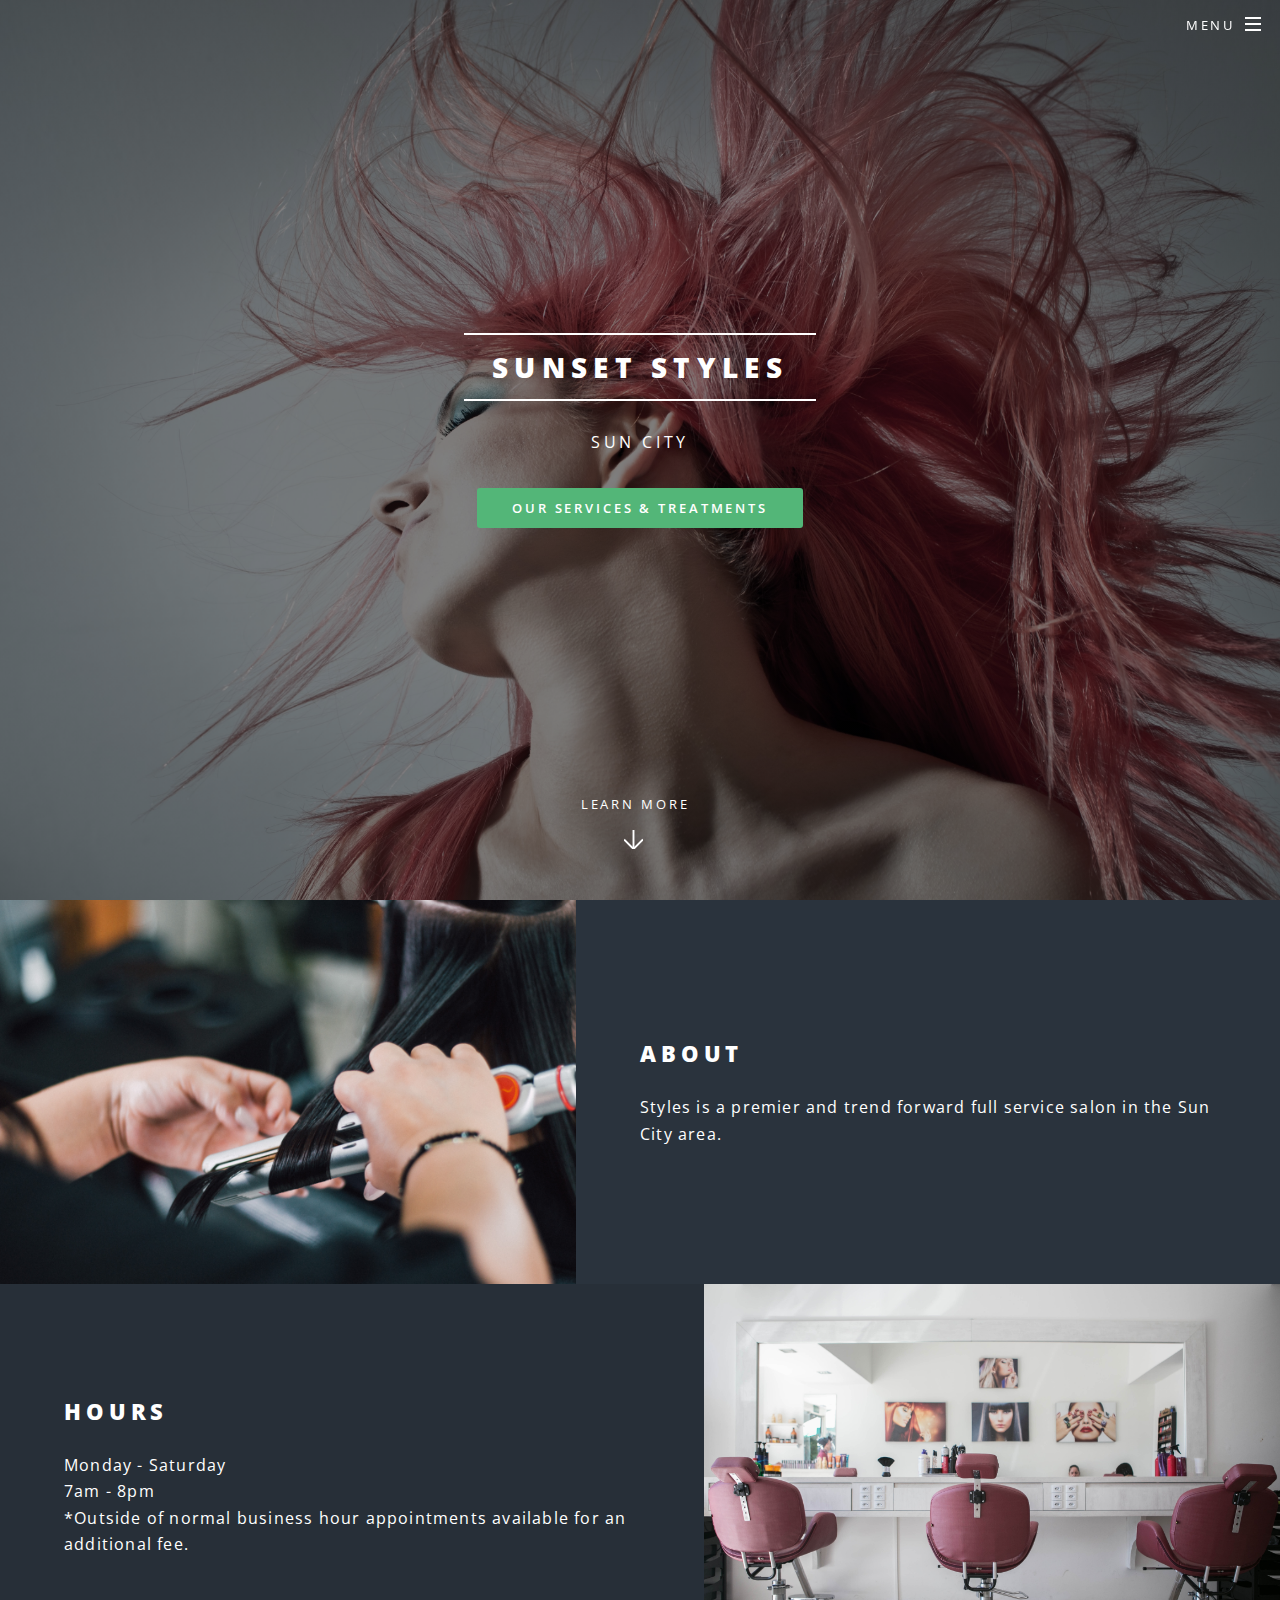
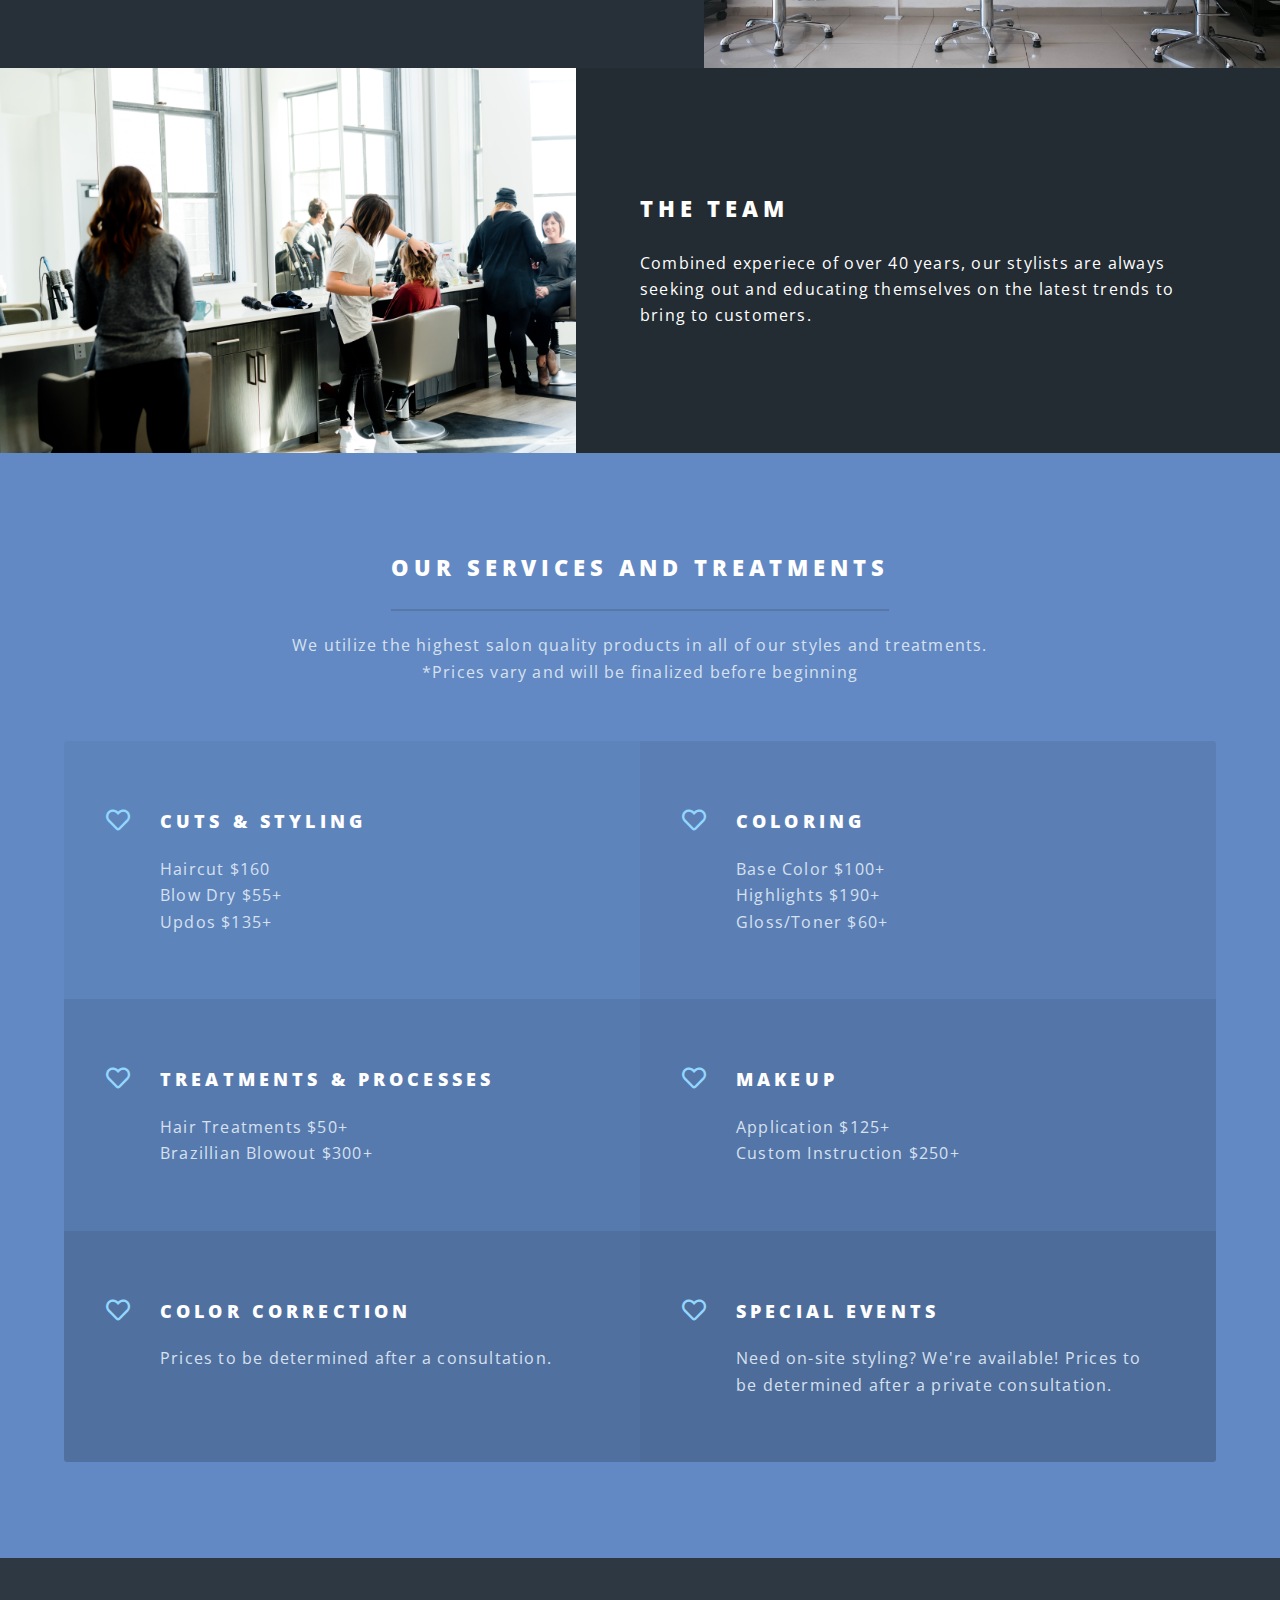
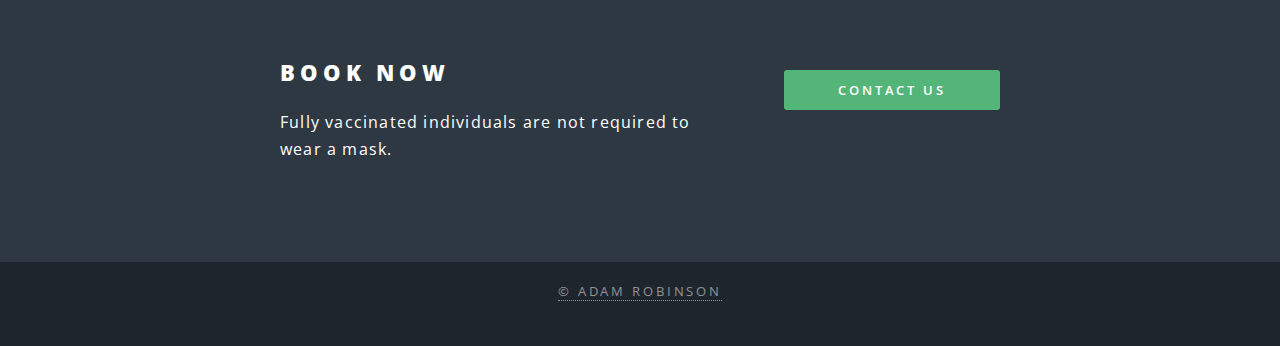
<file: index.html>
<!DOCTYPE HTML>
<html>
	<head>
		<title>Sunset Styles</title>
		<meta charset="utf-8" />
		<meta name="viewport" content="width=device-width, initial-scale=1, user-scalable=no" />
		<link rel="stylesheet" href="assets/css/main.css" />
		<noscript><link rel="stylesheet" href="assets/css/noscript.css" /></noscript>
	</head>
	<body class="landing is-preload">

		<!-- Page Wrapper -->
			<div id="page-wrapper">

				<!-- Header -->
					<header id="header" class="alt">
						<h1><a href="index.html">Sunset Styles</a></h1>
						<nav id="nav">
							<ul>
								<li class="special">
									<a href="#menu" class="menuToggle"><span>Menu</span></a>
									<div id="menu">
										<ul>
											<li><a href="index.html">Home</a></li>
											<li><a href="about.html">About Us</a></li>
											<li><a href="contact.html">Contact Us</a></li>
										</ul>
									</div>
								</li>
							</ul>
						</nav>
					</header>

				<!-- Banner -->
					<section id="banner">
						<div class="inner">
							<h2>Sunset Styles</h2>
							<p>Sun City</p>
							<ul class="actions special">
								<li><a href="#three" class="button primary">Our Services & Treatments</a></li>
							</ul>
						</div>
						<a href="#two" class="more scrolly">Learn More</a>
					</section>

				<!-- Two -->
					<section id="two" class="wrapper alt style2">
						<section class="spotlight">
							<div class="image"><img src="images/about.jpg" alt="" /></div><div class="content">
								<h2>About</h2>
								<p>Styles is a premier and trend forward full service salon in the Sun City area.</p>
							</div>
						</section>
						<section class="spotlight">
							<div class="image"><img src="images/hours.jpg" alt="" /></div><div class="content">
								<h2>Hours</h2>
								<p>Monday - Saturday<br>
								7am - 8pm<br>
								*Outside of normal business hour appointments available for an additional fee.</p>
							</div>
						</section>
						<section class="spotlight">
							<div class="image"><img src="images/team.jpg" alt="" /></div><div class="content">
								<h2>The Team</h2>
								<p>Combined experiece of over 40 years, our stylists are always seeking out and educating themselves on the latest trends to bring to customers.</p>
							</div>
						</section>
					</section>

				<!-- Three -->
					<section id="three" class="wrapper style3 special">
						<div class="inner">
							<header class="major">
								<h2>Our services and treatments</h2>
								<p>We utilize the highest salon quality products in all of our styles and treatments.<br>
								*Prices vary and will be finalized before beginning</p>
							</header>
							<ul class="features">
								<li class="icon fa-heart">
									<h3>Cuts & Styling</h3>
									<p>Haircut $160<br>
									   Blow Dry $55+<br>
									   Updos $135+</p>
								</li>
								<li class="icon fa-heart">
									<h3>Coloring</h3>
									<p>Base Color $100+<br>
									   Highlights $190+<br>
									   Gloss/Toner $60+
									</p>
								</li>
								<li class="icon fa-heart">
									<h3>Treatments & Processes</h3>
									<p>Hair Treatments $50+<br>
									   Brazillian Blowout $300+</p>
								</li>
								<li class="icon fa-heart">
									<h3>Makeup</h3>
									<p>Application $125+<br>
									   Custom Instruction $250+
									</p>
								</li>
								<li class="icon fa-heart">
									<h3>Color Correction</h3>
									<p>Prices to be determined after a consultation.</p>
								</li>
								<li class="icon fa-heart">
									<h3>Special Events</h3>
									<p>Need on-site styling? We're available! Prices to be determined after a private consultation.</p>
								</li>
							</ul>
						</div>
					</section>

				<!-- CTA -->
					<section id="cta" class="wrapper style4">
						<div class="inner">
							<header>
								<h2>Book now</h2>
								<p>Fully vaccinated individuals are not required to wear a mask.</p>
							</header>
							<ul class="actions stacked">
								<li><a href="contact.html" class="button fit primary">Contact Us</a></li>
							</ul>
						</div>
					</section>

				<!-- Footer -->
					<footer id="footer">
						<ul class="copyright">
							<li><a href="https://arobinson.netlify.app/">&copy; Adam Robinson</a></li>
						</ul>
					</footer>

			</div>

		<!-- Scripts -->
			<script src="assets/js/jquery.min.js"></script>
			<script src="assets/js/jquery.scrollex.min.js"></script>
			<script src="assets/js/jquery.scrolly.min.js"></script>
			<script src="assets/js/browser.min.js"></script>
			<script src="assets/js/breakpoints.min.js"></script>
			<script src="assets/js/util.js"></script>
			<script src="assets/js/main.js"></script>

	</body>
</html>
</file>
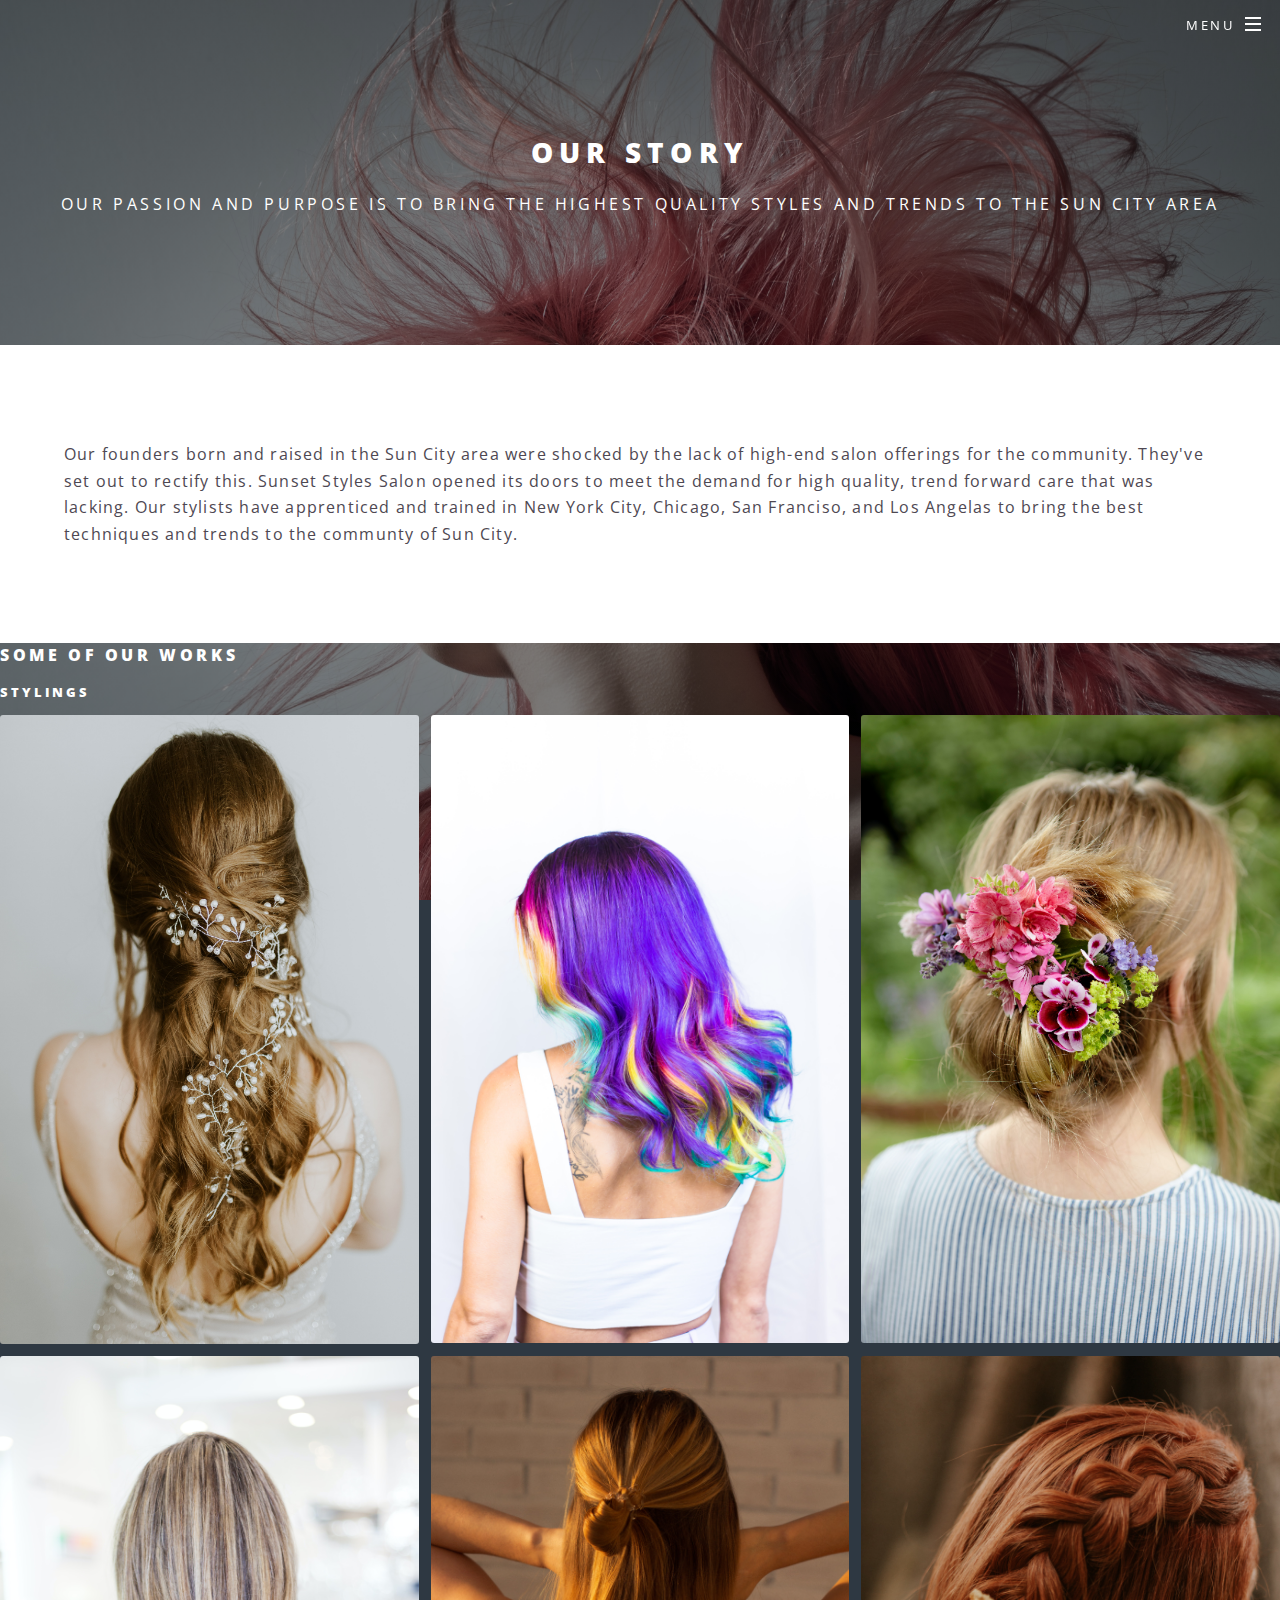
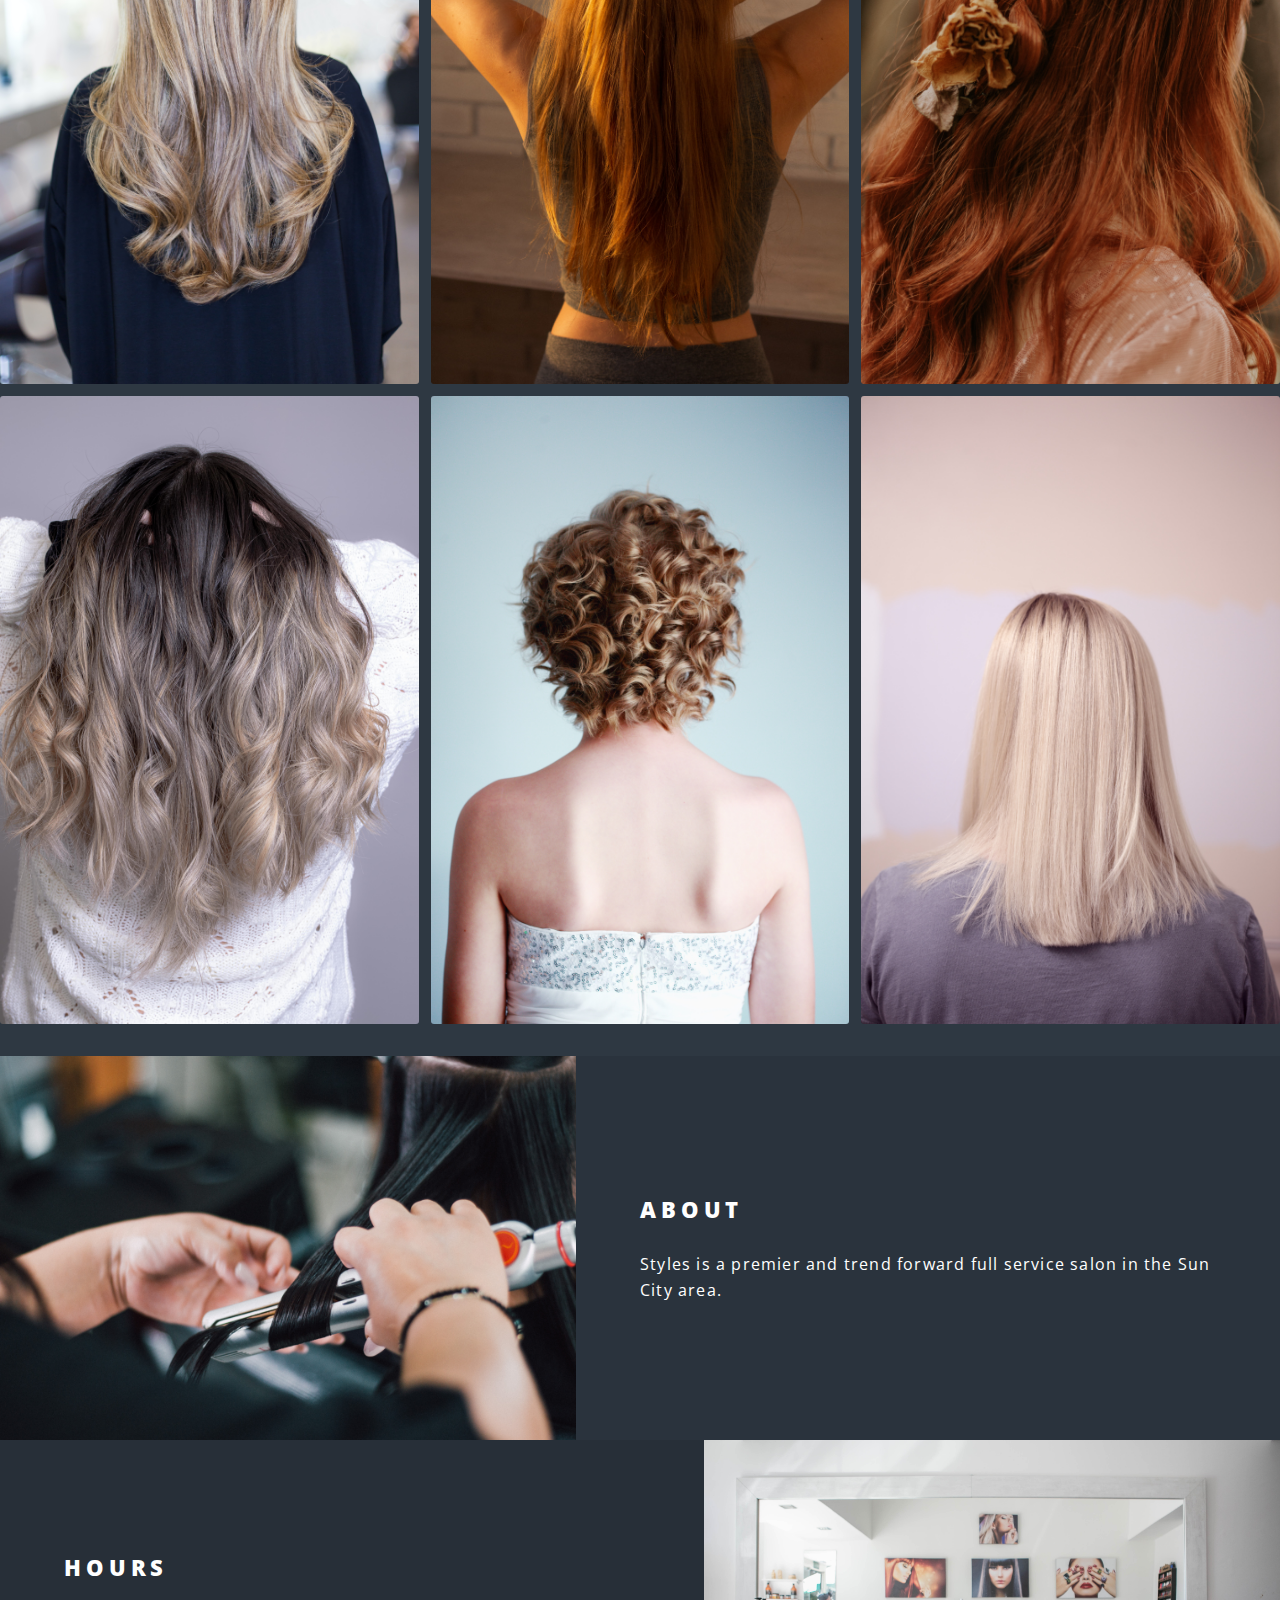
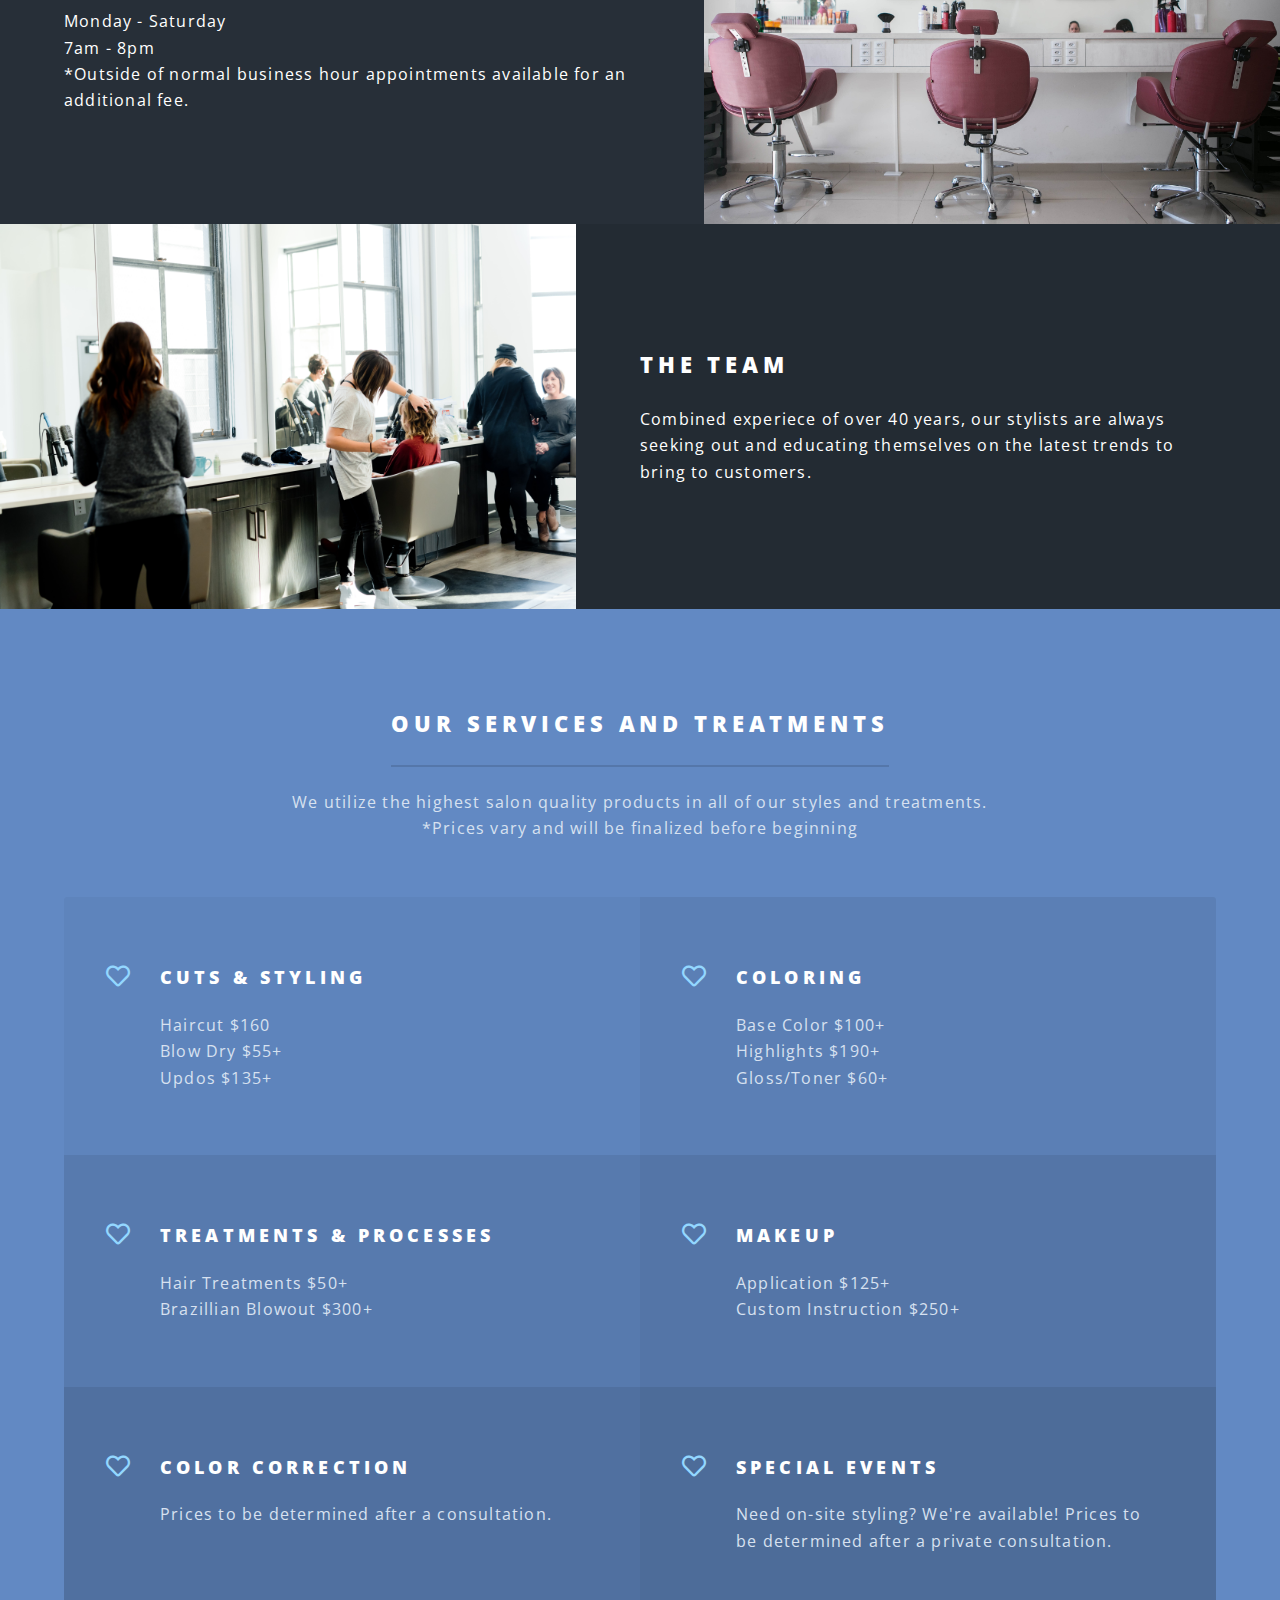
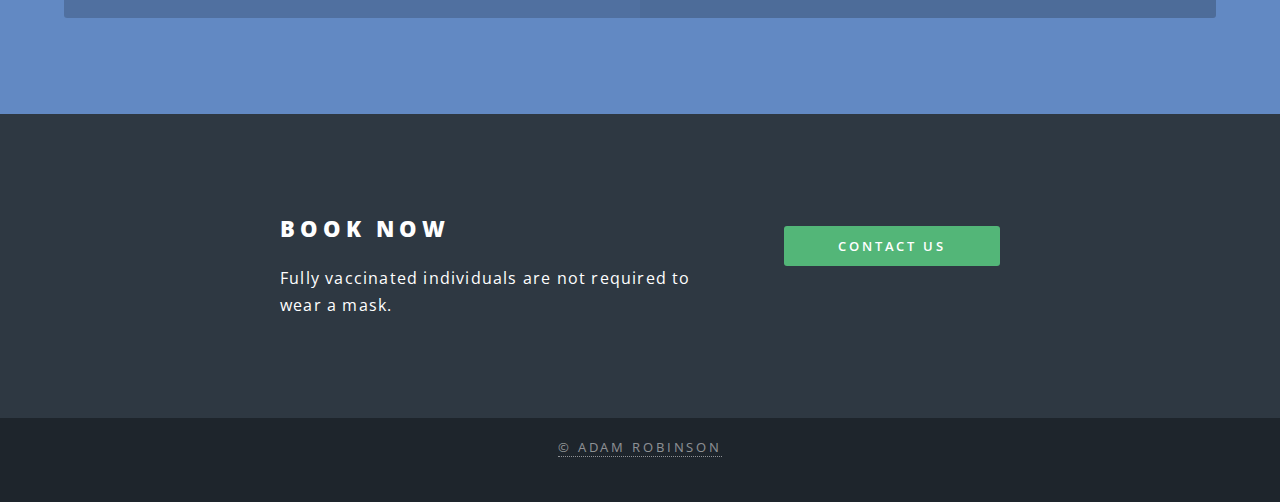
<file: about.html>
<!DOCTYPE HTML>
<html>
	<head>
		<title>About Sunset Styles</title>
		<meta charset="utf-8" />
		<meta name="viewport" content="width=device-width, initial-scale=1, user-scalable=no" />
		<link rel="stylesheet" href="assets/css/main.css" />
		<noscript><link rel="stylesheet" href="assets/css/noscript.css" /></noscript>
	</head>
	<body class="landing is-preload">

		<!-- Page Wrapper -->
			<div id="page-wrapper">

				<!-- Header -->
					<header id="header" class="alt">
						<h1><a href="index.html">Sunset Styles</a></h1>
						<nav id="nav">
							<ul>
								<li class="special">
									<a href="#menu" class="menuToggle"><span>Menu</span></a>
									<div id="menu">
										<ul>
											<li><a href="index.html">Home</a></li>
											<li><a href="about.html">About Us</a></li>
											<li><a href="contact.html">Contact Us</a></li>
										</ul>
									</div>
								</li>
							</ul>
						</nav>
					</header>

				<!-- Main -->
					<article id="main">
						<header>
							<h2>Our Story</h2>
							<p>Our passion and purpose is to bring the highest quality styles and trends to the Sun City area</p>
						</header>
						<section class="wrapper style5">
							<div class="inner">
								<p>Our founders born and raised in the Sun City area were shocked by the lack of high-end salon offerings for the community. They've set out to rectify this. Sunset Styles Salon opened its doors to meet the demand for high quality, trend forward care that was lacking. Our stylists have apprenticed and trained in New York City, Chicago, San Franciso, and Los Angelas to bring the best techniques and trends to the communty of Sun City.</p>
							</div>
						</section>
					</article>

					<section>
						<h4>Some of our works</h4>
						<h5>Stylings</h5>
						<div class="box alt">
							<div class="row gtr-50 gtr-uniform">
								
								<div class="col-4"><span class="image fit"><img src="images/style1.jpg" alt="" /></span></div>
								<div class="col-4"><span class="image fit"><img src="images/style4.jpg" alt="" /></span></div>
								<div class="col-4"><span class="image fit"><img src="images/style3.jpg" alt="" /></span></div>
								<div class="col-4"><span class="image fit"><img src="images/style5.jpg" alt="" /></span></div>
								<div class="col-4"><span class="image fit"><img src="images/style6.jpg" alt="" /></span></div>
								<div class="col-4"><span class="image fit"><img src="images/style8.jpg" alt="" /></span></div>
								<div class="col-4"><span class="image fit"><img src="images/style9.jpg" alt="" /></span></div>
								<div class="col-4"><span class="image fit"><img src="images/style10.jpg" alt="" /></span></div>
								<div class="col-4"><span class="image fit"><img src="images/style11.jpg" alt="" /></span></div>
							</div>
						</div>
						
					</section>

					<section id="two" class="wrapper alt style2">
						<section class="spotlight">
							<div class="image"><img src="images/about.jpg" alt="" /></div><div class="content">
								<h2>About</h2>
								<p>Styles is a premier and trend forward full service salon in the Sun City area.</p>
							</div>
						</section>
						<section class="spotlight">
							<div class="image"><img src="images/hours.jpg" alt="" /></div><div class="content">
								<h2>Hours</h2>
								<p>Monday - Saturday<br>
								7am - 8pm<br>
								*Outside of normal business hour appointments available for an additional fee.</p>
							</div>
						</section>
						<section class="spotlight">
							<div class="image"><img src="images/team.jpg" alt="" /></div><div class="content">
								<h2>The Team</h2>
								<p>Combined experiece of over 40 years, our stylists are always seeking out and educating themselves on the latest trends to bring to customers.</p>
							</div>
						</section>
					</section>

				<!-- Three -->
					<section id="three" class="wrapper style3 special">
						<div class="inner">
							<header class="major">
								<h2>Our services and treatments</h2>
								<p>We utilize the highest salon quality products in all of our styles and treatments.<br>
								*Prices vary and will be finalized before beginning</p>
							</header>
							<ul class="features">
								<li class="icon fa-heart">
									<h3>Cuts & Styling</h3>
									<p>Haircut $160<br>
									   Blow Dry $55+<br>
									   Updos $135+</p>
								</li>
								<li class="icon fa-heart">
									<h3>Coloring</h3>
									<p>Base Color $100+<br>
									   Highlights $190+<br>
									   Gloss/Toner $60+
									</p>
								</li>
								<li class="icon fa-heart">
									<h3>Treatments & Processes</h3>
									<p>Hair Treatments $50+<br>
									   Brazillian Blowout $300+</p>
								</li>
								<li class="icon fa-heart">
									<h3>Makeup</h3>
									<p>Application $125+<br>
									   Custom Instruction $250+
									</p>
								</li>
								<li class="icon fa-heart">
									<h3>Color Correction</h3>
									<p>Prices to be determined after a consultation.</p>
								</li>
								<li class="icon fa-heart">
									<h3>Special Events</h3>
									<p>Need on-site styling? We're available! Prices to be determined after a private consultation.</p>
								</li>
							</ul>
						</div>
					</section>

				<!-- CTA -->
					<section id="cta" class="wrapper style4">
						<div class="inner">
							<header>
								<h2>Book now</h2>
								<p>Fully vaccinated individuals are not required to wear a mask.</p>
							</header>
							<ul class="actions stacked">
								<li><a href="contact.html" class="button fit primary">Contact Us</a></li>
							</ul>
						</div>
					</section>

				<!-- Footer -->
					<footer id="footer">
						<ul class="copyright">
							<li><a href="https://arobinson.netlify.app/">&copy; Adam Robinson</a></li>
						</ul>
					</footer>

			</div>

		<!-- Scripts -->
			<script src="assets/js/jquery.min.js"></script>
			<script src="assets/js/jquery.scrollex.min.js"></script>
			<script src="assets/js/jquery.scrolly.min.js"></script>
			<script src="assets/js/browser.min.js"></script>
			<script src="assets/js/breakpoints.min.js"></script>
			<script src="assets/js/util.js"></script>
			<script src="assets/js/main.js"></script>

	</body>
</html>
</file>
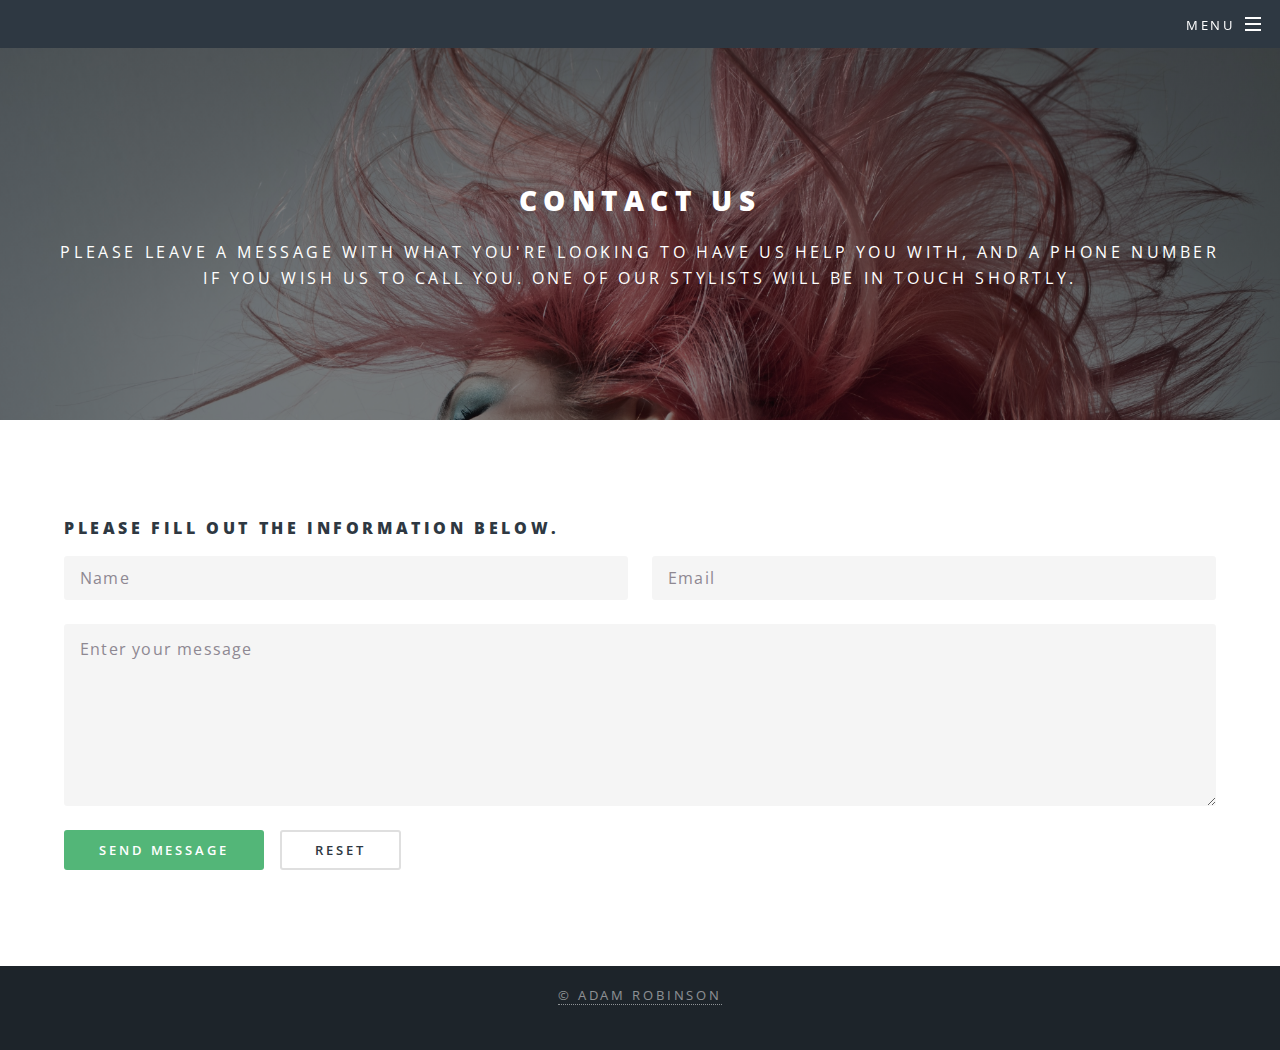
<file: contact.html>
<!DOCTYPE HTML>
<html>
	<head>
		<title>Contact Sunset Styles</title>
		<meta charset="utf-8" />
		<meta name="viewport" content="width=device-width, initial-scale=1, user-scalable=no" />
		<link rel="stylesheet" href="assets/css/main.css" />
		<noscript><link rel="stylesheet" href="assets/css/noscript.css" /></noscript>
	</head>
	<body class="is-preload">

		<!-- Page Wrapper -->
			<div id="page-wrapper">

				<!-- Header -->
					<header id="header" class="alt">
						<h1><a href="index.html">Sunset Styles</a></h1>
						<nav id="nav">
							<ul>
								<li class="special">
									<a href="#menu" class="menuToggle"><span>Menu</span></a>
									<div id="menu">
										<ul>
											<li><a href="index.html">Home</a></li>
											<li><a href="about.html">About Us</a></li>
											<li><a href="contact.html">Contact Us</a></li>
										</ul>
									</div>
								</li>
							</ul>
						</nav>
					</header>

				<!-- Main -->
					<article id="main">
						<header>
							<h2>Contact Us</h2>
							<p>Please leave a message with what you're looking to have us help you with, and a phone number if you wish us to call you. One of our stylists will be in touch shortly.</p>
						</header>
						<section class="wrapper style5">
							<div class="inner">

								<section id="form">
									<h4>Please fill out the information below.</h4>
									<form method="post" action="#" netlify>
										<div class="row gtr-uniform">
											<div class="col-6 col-12-xsmall">
												<input type="text" name="demo-name" id="demo-name" value="" placeholder="Name" />
											</div>
											<div class="col-6 col-12-xsmall">
												<input type="email" name="demo-email" id="demo-email" value="" placeholder="Email" />
											</div>
											<div class="col-12">
												<textarea name="demo-message" id="demo-message" placeholder="Enter your message" rows="6"></textarea>
											</div>
											<div class="col-12">
												<ul class="actions">
													<li><input type="submit" value="Send Message" class="primary" /></li>
													<li><input type="reset" value="Reset" /></li>
												</ul>
											</div>
										</div>
									</form>
								</section>
							</div>
						</section>
					</article>


				<!-- Footer -->
					<footer id="footer">
						<ul class="copyright">
							<li><a href="https://arobinson.netlify.app/">&copy; Adam Robinson</a></li>
						</ul>
					</footer>

			</div>

		<!-- Scripts -->
			<script src="assets/js/jquery.min.js"></script>
			<script src="assets/js/jquery.scrollex.min.js"></script>
			<script src="assets/js/jquery.scrolly.min.js"></script>
			<script src="assets/js/browser.min.js"></script>
			<script src="assets/js/breakpoints.min.js"></script>
			<script src="assets/js/util.js"></script>
			<script src="assets/js/main.js"></script>

	</body>
</html>
</file>
<file: assets/css/noscript.css>
/*
	Spectral by Pixelarity
	pixelarity.com | hello@pixelarity.com
	License: pixelarity.com/license
*/

/* Banner */

	body.is-preload #banner h2 {
		-moz-transform: none;
		-webkit-transform: none;
		-ms-transform: none;
		transform: none;
		opacity: 1;
	}

		body.is-preload #banner h2:before, body.is-preload #banner h2:after {
			width: 100%;
		}

	body.is-preload #banner .more {
		-moz-transform: none;
		-webkit-transform: none;
		-ms-transform: none;
		transform: none;
		opacity: 1;
	}

	body.is-preload #banner:after {
		opacity: 0;
	}
</file>
<file: assets/css/main.css>
@import url(fontawesome-all.min.css);
@import url("https://fonts.googleapis.com/css?family=Open+Sans:400,400italic,600,600italic,800,800italic");

/*
	Spectral by Pixelarity
	pixelarity.com | hello@pixelarity.com
	License: pixelarity.com/license
*/

html, body, div, span, applet, object,
iframe, h1, h2, h3, h4, h5, h6, p, blockquote,
pre, a, abbr, acronym, address, big, cite,
code, del, dfn, em, img, ins, kbd, q, s, samp,
small, strike, strong, sub, sup, tt, var, b,
u, i, center, dl, dt, dd, ol, ul, li, fieldset,
form, label, legend, table, caption, tbody,
tfoot, thead, tr, th, td, article, aside,
canvas, details, embed, figure, figcaption,
footer, header, hgroup, menu, nav, output, ruby,
section, summary, time, mark, audio, video {
	margin: 0;
	padding: 0;
	border: 0;
	font-size: 100%;
	font: inherit;
	vertical-align: baseline;}

article, aside, details, figcaption, figure,
footer, header, hgroup, menu, nav, section {
	display: block;}

body {
	line-height: 1;
}

ol, ul {
	list-style: none;
}

blockquote, q {
	quotes: none;
}

	blockquote:before, blockquote:after, q:before, q:after {
		content: '';
		content: none;
	}

table {
	border-collapse: collapse;
	border-spacing: 0;
}

body {
	-webkit-text-size-adjust: none;
}

mark {
	background-color: transparent;
	color: inherit;
}

input::-moz-focus-inner {
	border: 0;
	padding: 0;
}

input, select, textarea {
	-moz-appearance: none;
	-webkit-appearance: none;
	-ms-appearance: none;
	appearance: none;
}

/* Basic */

	@-ms-viewport {
		width: device-width;
	}

	html {
		box-sizing: border-box;
	}

	*, *:before, *:after {
		box-sizing: inherit;
	}

	body {
		background: #2e3842;
	}

		body.is-preload *, body.is-preload *:before, body.is-preload *:after {
			-moz-animation: none !important;
			-webkit-animation: none !important;
			-ms-animation: none !important;
			animation: none !important;
			-moz-transition: none !important;
			-webkit-transition: none !important;
			-ms-transition: none !important;
			transition: none !important;
		}

	body, input, select, textarea {
		color: #fff;
		font-family: "Open Sans", Helvetica, sans-serif;
		font-size: 15pt;
		font-weight: 400;
		letter-spacing: 0.075em;
		line-height: 1.65em;
	}

		@media screen and (max-width: 1680px) {

			body, input, select, textarea {
				font-size: 13pt;
			}

		}

		@media screen and (max-width: 1280px) {

			body, input, select, textarea {
				font-size: 12pt;
			}

		}

		@media screen and (max-width: 736px) {

			body, input, select, textarea {
				font-size: 11pt;
				letter-spacing: 0.0375em;
			}

		}

	a {
		-moz-transition: color 0.2s ease, border-bottom-color 0.2s ease;
		-webkit-transition: color 0.2s ease, border-bottom-color 0.2s ease;
		-ms-transition: color 0.2s ease, border-bottom-color 0.2s ease;
		transition: color 0.2s ease, border-bottom-color 0.2s ease;
		border-bottom: dotted 1px;
		color: inherit;
		text-decoration: none;
	}

		a:hover {
			border-bottom-color: transparent;
		}

	strong, b {
		color: #fff;
		font-weight: 600;
	}

	em, i {
		font-style: italic;
	}

	p {
		margin: 0 0 2em 0;
	}

	h1, h2, h3, h4, h5, h6 {
		color: #fff;
		font-weight: 800;
		letter-spacing: 0.225em;
		line-height: 1em;
		margin: 0 0 1em 0;
		text-transform: uppercase;
	}

		h1 a, h2 a, h3 a, h4 a, h5 a, h6 a {
			color: inherit;
			text-decoration: none;
		}

	h2 {
		font-size: 1.35em;
		line-height: 1.75em;
	}

		@media screen and (max-width: 736px) {

			h2 {
				font-size: 1.1em;
				line-height: 1.65em;
			}

		}

	h3 {
		font-size: 1.15em;
		line-height: 1.75em;
	}

		@media screen and (max-width: 736px) {

			h3 {
				font-size: 1em;
				line-height: 1.65em;
			}

		}

	h4 {
		font-size: 1em;
		line-height: 1.5em;
	}

	h5 {
		font-size: 0.8em;
		line-height: 1.5em;
	}

	h6 {
		font-size: 0.7em;
		line-height: 1.5em;
	}

	sub {
		font-size: 0.8em;
		position: relative;
		top: 0.5em;
	}

	sup {
		font-size: 0.8em;
		position: relative;
		top: -0.5em;
	}

	hr {
		border: 0;
		border-bottom: solid 2px #fff;
		margin: 3em 0;
	}

		hr.major {
			margin: 4.5em 0;
		}

	blockquote {
		border-left: solid 4px #fff;
		font-style: italic;
		margin: 0 0 2em 0;
		padding: 0.5em 0 0.5em 2em;
	}

	code {
		background: rgba(144, 144, 144, 0.25);
		border-radius: 3px;
		font-family: "Courier New", monospace;
		font-size: 0.9em;
		letter-spacing: 0;
		margin: 0 0.25em;
		padding: 0.25em 0.65em;
	}

	pre {
		-webkit-overflow-scrolling: touch;
		font-family: "Courier New", monospace;
		font-size: 0.9em;
		margin: 0 0 2em 0;
	}

		pre code {
			display: block;
			line-height: 1.75em;
			padding: 1em 1.5em;
			overflow-x: auto;
		}

	.align-left {
		text-align: left;
	}

	.align-center {
		text-align: center;
	}

	.align-right {
		text-align: right;
	}

/* Row */

	.row {
		display: flex;
		flex-wrap: wrap;
		box-sizing: border-box;
		align-items: stretch;
	}

		.row > * {
			box-sizing: border-box;
		}

		.row.gtr-uniform > * > :last-child {
			margin-bottom: 0;
		}

		.row.aln-left {
			justify-content: flex-start;
		}

		.row.aln-center {
			justify-content: center;
		}

		.row.aln-right {
			justify-content: flex-end;
		}

		.row.aln-top {
			align-items: flex-start;
		}

		.row.aln-middle {
			align-items: center;
		}

		.row.aln-bottom {
			align-items: flex-end;
		}

		.row > .imp {
			order: -1;
		}

		.row > .col-1 {
			width: 8.33333%;
		}

		.row > .off-1 {
			margin-left: 8.33333%;
		}

		.row > .col-2 {
			width: 16.66667%;
		}

		.row > .off-2 {
			margin-left: 16.66667%;
		}

		.row > .col-3 {
			width: 25%;
		}

		.row > .off-3 {
			margin-left: 25%;
		}

		.row > .col-4 {
			width: 33.33333%;
		}

		.row > .off-4 {
			margin-left: 33.33333%;
		}

		.row > .col-5 {
			width: 41.66667%;
		}

		.row > .off-5 {
			margin-left: 41.66667%;
		}

		.row > .col-6 {
			width: 50%;
		}

		.row > .off-6 {
			margin-left: 50%;
		}

		.row > .col-7 {
			width: 58.33333%;
		}

		.row > .off-7 {
			margin-left: 58.33333%;
		}

		.row > .col-8 {
			width: 66.66667%;
		}

		.row > .off-8 {
			margin-left: 66.66667%;
		}

		.row > .col-9 {
			width: 75%;
		}

		.row > .off-9 {
			margin-left: 75%;
		}

		.row > .col-10 {
			width: 83.33333%;
		}

		.row > .off-10 {
			margin-left: 83.33333%;
		}

		.row > .col-11 {
			width: 91.66667%;
		}

		.row > .off-11 {
			margin-left: 91.66667%;
		}

		.row > .col-12 {
			width: 100%;
		}

		.row > .off-12 {
			margin-left: 100%;
		}

		.row.gtr-0 {
			margin-top: 0;
			margin-left: 0em;
		}

			.row.gtr-0 > * {
				padding: 0 0 0 0em;
			}

			.row.gtr-0.gtr-uniform {
				margin-top: 0em;
			}

				.row.gtr-0.gtr-uniform > * {
					padding-top: 0em;
				}

		.row.gtr-25 {
			margin-top: 0;
			margin-left: -0.375em;
		}

			.row.gtr-25 > * {
				padding: 0 0 0 0.375em;
			}

			.row.gtr-25.gtr-uniform {
				margin-top: -0.375em;
			}

				.row.gtr-25.gtr-uniform > * {
					padding-top: 0.375em;
				}

		.row.gtr-50 {
			margin-top: 0;
			margin-left: -0.75em;
		}

			.row.gtr-50 > * {
				padding: 0 0 0 0.75em;
			}

			.row.gtr-50.gtr-uniform {
				margin-top: -0.75em;
			}

				.row.gtr-50.gtr-uniform > * {
					padding-top: 0.75em;
				}

		.row {
			margin-top: 0;
			margin-left: -1.5em;
		}

			.row > * {
				padding: 0 0 0 1.5em;
			}

			.row.gtr-uniform {
				margin-top: -1.5em;
			}

				.row.gtr-uniform > * {
					padding-top: 1.5em;
				}

		.row.gtr-150 {
			margin-top: 0;
			margin-left: -2.25em;
		}

			.row.gtr-150 > * {
				padding: 0 0 0 2.25em;
			}

			.row.gtr-150.gtr-uniform {
				margin-top: -2.25em;
			}

				.row.gtr-150.gtr-uniform > * {
					padding-top: 2.25em;
				}

		.row.gtr-200 {
			margin-top: 0;
			margin-left: -3em;
		}

			.row.gtr-200 > * {
				padding: 0 0 0 3em;
			}

			.row.gtr-200.gtr-uniform {
				margin-top: -3em;
			}

				.row.gtr-200.gtr-uniform > * {
					padding-top: 3em;
				}

		@media screen and (max-width: 1680px) {

			.row {
				display: flex;
				flex-wrap: wrap;
				box-sizing: border-box;
				align-items: stretch;
			}

				.row > * {
					box-sizing: border-box;
				}

				.row.gtr-uniform > * > :last-child {
					margin-bottom: 0;
				}

				.row.aln-left {
					justify-content: flex-start;
				}

				.row.aln-center {
					justify-content: center;
				}

				.row.aln-right {
					justify-content: flex-end;
				}

				.row.aln-top {
					align-items: flex-start;
				}

				.row.aln-middle {
					align-items: center;
				}

				.row.aln-bottom {
					align-items: flex-end;
				}

				.row > .imp-xlarge {
					order: -1;
				}

				.row > .col-1-xlarge {
					width: 8.33333%;
				}

				.row > .off-1-xlarge {
					margin-left: 8.33333%;
				}

				.row > .col-2-xlarge {
					width: 16.66667%;
				}

				.row > .off-2-xlarge {
					margin-left: 16.66667%;
				}

				.row > .col-3-xlarge {
					width: 25%;
				}

				.row > .off-3-xlarge {
					margin-left: 25%;
				}

				.row > .col-4-xlarge {
					width: 33.33333%;
				}

				.row > .off-4-xlarge {
					margin-left: 33.33333%;
				}

				.row > .col-5-xlarge {
					width: 41.66667%;
				}

				.row > .off-5-xlarge {
					margin-left: 41.66667%;
				}

				.row > .col-6-xlarge {
					width: 50%;
				}

				.row > .off-6-xlarge {
					margin-left: 50%;
				}

				.row > .col-7-xlarge {
					width: 58.33333%;
				}

				.row > .off-7-xlarge {
					margin-left: 58.33333%;
				}

				.row > .col-8-xlarge {
					width: 66.66667%;
				}

				.row > .off-8-xlarge {
					margin-left: 66.66667%;
				}

				.row > .col-9-xlarge {
					width: 75%;
				}

				.row > .off-9-xlarge {
					margin-left: 75%;
				}

				.row > .col-10-xlarge {
					width: 83.33333%;
				}

				.row > .off-10-xlarge {
					margin-left: 83.33333%;
				}

				.row > .col-11-xlarge {
					width: 91.66667%;
				}

				.row > .off-11-xlarge {
					margin-left: 91.66667%;
				}

				.row > .col-12-xlarge {
					width: 100%;
				}

				.row > .off-12-xlarge {
					margin-left: 100%;
				}

				.row.gtr-0 {
					margin-top: 0;
					margin-left: 0em;
				}

					.row.gtr-0 > * {
						padding: 0 0 0 0em;
					}

					.row.gtr-0.gtr-uniform {
						margin-top: 0em;
					}

						.row.gtr-0.gtr-uniform > * {
							padding-top: 0em;
						}

				.row.gtr-25 {
					margin-top: 0;
					margin-left: -0.375em;
				}

					.row.gtr-25 > * {
						padding: 0 0 0 0.375em;
					}

					.row.gtr-25.gtr-uniform {
						margin-top: -0.375em;
					}

						.row.gtr-25.gtr-uniform > * {
							padding-top: 0.375em;
						}

				.row.gtr-50 {
					margin-top: 0;
					margin-left: -0.75em;
				}

					.row.gtr-50 > * {
						padding: 0 0 0 0.75em;
					}

					.row.gtr-50.gtr-uniform {
						margin-top: -0.75em;
					}

						.row.gtr-50.gtr-uniform > * {
							padding-top: 0.75em;
						}

				.row {
					margin-top: 0;
					margin-left: -1.5em;
				}

					.row > * {
						padding: 0 0 0 1.5em;
					}

					.row.gtr-uniform {
						margin-top: -1.5em;
					}

						.row.gtr-uniform > * {
							padding-top: 1.5em;
						}

				.row.gtr-150 {
					margin-top: 0;
					margin-left: -2.25em;
				}

					.row.gtr-150 > * {
						padding: 0 0 0 2.25em;
					}

					.row.gtr-150.gtr-uniform {
						margin-top: -2.25em;
					}

						.row.gtr-150.gtr-uniform > * {
							padding-top: 2.25em;
						}

				.row.gtr-200 {
					margin-top: 0;
					margin-left: -3em;
				}

					.row.gtr-200 > * {
						padding: 0 0 0 3em;
					}

					.row.gtr-200.gtr-uniform {
						margin-top: -3em;
					}

						.row.gtr-200.gtr-uniform > * {
							padding-top: 3em;
						}

		}

		@media screen and (max-width: 1280px) {

			.row {
				display: flex;
				flex-wrap: wrap;
				box-sizing: border-box;
				align-items: stretch;
			}

				.row > * {
					box-sizing: border-box;
				}

				.row.gtr-uniform > * > :last-child {
					margin-bottom: 0;
				}

				.row.aln-left {
					justify-content: flex-start;
				}

				.row.aln-center {
					justify-content: center;
				}

				.row.aln-right {
					justify-content: flex-end;
				}

				.row.aln-top {
					align-items: flex-start;
				}

				.row.aln-middle {
					align-items: center;
				}

				.row.aln-bottom {
					align-items: flex-end;
				}

				.row > .imp-large {
					order: -1;
				}

				.row > .col-1-large {
					width: 8.33333%;
				}

				.row > .off-1-large {
					margin-left: 8.33333%;
				}

				.row > .col-2-large {
					width: 16.66667%;
				}

				.row > .off-2-large {
					margin-left: 16.66667%;
				}

				.row > .col-3-large {
					width: 25%;
				}

				.row > .off-3-large {
					margin-left: 25%;
				}

				.row > .col-4-large {
					width: 33.33333%;
				}

				.row > .off-4-large {
					margin-left: 33.33333%;
				}

				.row > .col-5-large {
					width: 41.66667%;
				}

				.row > .off-5-large {
					margin-left: 41.66667%;
				}

				.row > .col-6-large {
					width: 50%;
				}

				.row > .off-6-large {
					margin-left: 50%;
				}

				.row > .col-7-large {
					width: 58.33333%;
				}

				.row > .off-7-large {
					margin-left: 58.33333%;
				}

				.row > .col-8-large {
					width: 66.66667%;
				}

				.row > .off-8-large {
					margin-left: 66.66667%;
				}

				.row > .col-9-large {
					width: 75%;
				}

				.row > .off-9-large {
					margin-left: 75%;
				}

				.row > .col-10-large {
					width: 83.33333%;
				}

				.row > .off-10-large {
					margin-left: 83.33333%;
				}

				.row > .col-11-large {
					width: 91.66667%;
				}

				.row > .off-11-large {
					margin-left: 91.66667%;
				}

				.row > .col-12-large {
					width: 100%;
				}

				.row > .off-12-large {
					margin-left: 100%;
				}

				.row.gtr-0 {
					margin-top: 0;
					margin-left: 0em;
				}

					.row.gtr-0 > * {
						padding: 0 0 0 0em;
					}

					.row.gtr-0.gtr-uniform {
						margin-top: 0em;
					}

						.row.gtr-0.gtr-uniform > * {
							padding-top: 0em;
						}

				.row.gtr-25 {
					margin-top: 0;
					margin-left: -0.375em;
				}

					.row.gtr-25 > * {
						padding: 0 0 0 0.375em;
					}

					.row.gtr-25.gtr-uniform {
						margin-top: -0.375em;
					}

						.row.gtr-25.gtr-uniform > * {
							padding-top: 0.375em;
						}

				.row.gtr-50 {
					margin-top: 0;
					margin-left: -0.75em;
				}

					.row.gtr-50 > * {
						padding: 0 0 0 0.75em;
					}

					.row.gtr-50.gtr-uniform {
						margin-top: -0.75em;
					}

						.row.gtr-50.gtr-uniform > * {
							padding-top: 0.75em;
						}

				.row {
					margin-top: 0;
					margin-left: -1.5em;
				}

					.row > * {
						padding: 0 0 0 1.5em;
					}

					.row.gtr-uniform {
						margin-top: -1.5em;
					}

						.row.gtr-uniform > * {
							padding-top: 1.5em;
						}

				.row.gtr-150 {
					margin-top: 0;
					margin-left: -2.25em;
				}

					.row.gtr-150 > * {
						padding: 0 0 0 2.25em;
					}

					.row.gtr-150.gtr-uniform {
						margin-top: -2.25em;
					}

						.row.gtr-150.gtr-uniform > * {
							padding-top: 2.25em;
						}

				.row.gtr-200 {
					margin-top: 0;
					margin-left: -3em;
				}

					.row.gtr-200 > * {
						padding: 0 0 0 3em;
					}

					.row.gtr-200.gtr-uniform {
						margin-top: -3em;
					}

						.row.gtr-200.gtr-uniform > * {
							padding-top: 3em;
						}

		}

		@media screen and (max-width: 980px) {

			.row {
				display: flex;
				flex-wrap: wrap;
				box-sizing: border-box;
				align-items: stretch;
			}

				.row > * {
					box-sizing: border-box;
				}

				.row.gtr-uniform > * > :last-child {
					margin-bottom: 0;
				}

				.row.aln-left {
					justify-content: flex-start;
				}

				.row.aln-center {
					justify-content: center;
				}

				.row.aln-right {
					justify-content: flex-end;
				}

				.row.aln-top {
					align-items: flex-start;
				}

				.row.aln-middle {
					align-items: center;
				}

				.row.aln-bottom {
					align-items: flex-end;
				}

				.row > .imp-medium {
					order: -1;
				}

				.row > .col-1-medium {
					width: 8.33333%;
				}

				.row > .off-1-medium {
					margin-left: 8.33333%;
				}

				.row > .col-2-medium {
					width: 16.66667%;
				}

				.row > .off-2-medium {
					margin-left: 16.66667%;
				}

				.row > .col-3-medium {
					width: 25%;
				}

				.row > .off-3-medium {
					margin-left: 25%;
				}

				.row > .col-4-medium {
					width: 33.33333%;
				}

				.row > .off-4-medium {
					margin-left: 33.33333%;
				}

				.row > .col-5-medium {
					width: 41.66667%;
				}

				.row > .off-5-medium {
					margin-left: 41.66667%;
				}

				.row > .col-6-medium {
					width: 50%;
				}

				.row > .off-6-medium {
					margin-left: 50%;
				}

				.row > .col-7-medium {
					width: 58.33333%;
				}

				.row > .off-7-medium {
					margin-left: 58.33333%;
				}

				.row > .col-8-medium {
					width: 66.66667%;
				}

				.row > .off-8-medium {
					margin-left: 66.66667%;
				}

				.row > .col-9-medium {
					width: 75%;
				}

				.row > .off-9-medium {
					margin-left: 75%;
				}

				.row > .col-10-medium {
					width: 83.33333%;
				}

				.row > .off-10-medium {
					margin-left: 83.33333%;
				}

				.row > .col-11-medium {
					width: 91.66667%;
				}

				.row > .off-11-medium {
					margin-left: 91.66667%;
				}

				.row > .col-12-medium {
					width: 100%;
				}

				.row > .off-12-medium {
					margin-left: 100%;
				}

				.row.gtr-0 {
					margin-top: 0;
					margin-left: 0em;
				}

					.row.gtr-0 > * {
						padding: 0 0 0 0em;
					}

					.row.gtr-0.gtr-uniform {
						margin-top: 0em;
					}

						.row.gtr-0.gtr-uniform > * {
							padding-top: 0em;
						}

				.row.gtr-25 {
					margin-top: 0;
					margin-left: -0.375em;
				}

					.row.gtr-25 > * {
						padding: 0 0 0 0.375em;
					}

					.row.gtr-25.gtr-uniform {
						margin-top: -0.375em;
					}

						.row.gtr-25.gtr-uniform > * {
							padding-top: 0.375em;
						}

				.row.gtr-50 {
					margin-top: 0;
					margin-left: -0.75em;
				}

					.row.gtr-50 > * {
						padding: 0 0 0 0.75em;
					}

					.row.gtr-50.gtr-uniform {
						margin-top: -0.75em;
					}

						.row.gtr-50.gtr-uniform > * {
							padding-top: 0.75em;
						}

				.row {
					margin-top: 0;
					margin-left: -1.5em;
				}

					.row > * {
						padding: 0 0 0 1.5em;
					}

					.row.gtr-uniform {
						margin-top: -1.5em;
					}

						.row.gtr-uniform > * {
							padding-top: 1.5em;
						}

				.row.gtr-150 {
					margin-top: 0;
					margin-left: -2.25em;
				}

					.row.gtr-150 > * {
						padding: 0 0 0 2.25em;
					}

					.row.gtr-150.gtr-uniform {
						margin-top: -2.25em;
					}

						.row.gtr-150.gtr-uniform > * {
							padding-top: 2.25em;
						}

				.row.gtr-200 {
					margin-top: 0;
					margin-left: -3em;
				}

					.row.gtr-200 > * {
						padding: 0 0 0 3em;
					}

					.row.gtr-200.gtr-uniform {
						margin-top: -3em;
					}

						.row.gtr-200.gtr-uniform > * {
							padding-top: 3em;
						}

		}

		@media screen and (max-width: 736px) {

			.row {
				display: flex;
				flex-wrap: wrap;
				box-sizing: border-box;
				align-items: stretch;
			}

				.row > * {
					box-sizing: border-box;
				}

				.row.gtr-uniform > * > :last-child {
					margin-bottom: 0;
				}

				.row.aln-left {
					justify-content: flex-start;
				}

				.row.aln-center {
					justify-content: center;
				}

				.row.aln-right {
					justify-content: flex-end;
				}

				.row.aln-top {
					align-items: flex-start;
				}

				.row.aln-middle {
					align-items: center;
				}

				.row.aln-bottom {
					align-items: flex-end;
				}

				.row > .imp-small {
					order: -1;
				}

				.row > .col-1-small {
					width: 8.33333%;
				}

				.row > .off-1-small {
					margin-left: 8.33333%;
				}

				.row > .col-2-small {
					width: 16.66667%;
				}

				.row > .off-2-small {
					margin-left: 16.66667%;
				}

				.row > .col-3-small {
					width: 25%;
				}

				.row > .off-3-small {
					margin-left: 25%;
				}

				.row > .col-4-small {
					width: 33.33333%;
				}

				.row > .off-4-small {
					margin-left: 33.33333%;
				}

				.row > .col-5-small {
					width: 41.66667%;
				}

				.row > .off-5-small {
					margin-left: 41.66667%;
				}

				.row > .col-6-small {
					width: 50%;
				}

				.row > .off-6-small {
					margin-left: 50%;
				}

				.row > .col-7-small {
					width: 58.33333%;
				}

				.row > .off-7-small {
					margin-left: 58.33333%;
				}

				.row > .col-8-small {
					width: 66.66667%;
				}

				.row > .off-8-small {
					margin-left: 66.66667%;
				}

				.row > .col-9-small {
					width: 75%;
				}

				.row > .off-9-small {
					margin-left: 75%;
				}

				.row > .col-10-small {
					width: 83.33333%;
				}

				.row > .off-10-small {
					margin-left: 83.33333%;
				}

				.row > .col-11-small {
					width: 91.66667%;
				}

				.row > .off-11-small {
					margin-left: 91.66667%;
				}

				.row > .col-12-small {
					width: 100%;
				}

				.row > .off-12-small {
					margin-left: 100%;
				}

				.row.gtr-0 {
					margin-top: 0;
					margin-left: 0em;
				}

					.row.gtr-0 > * {
						padding: 0 0 0 0em;
					}

					.row.gtr-0.gtr-uniform {
						margin-top: 0em;
					}

						.row.gtr-0.gtr-uniform > * {
							padding-top: 0em;
						}

				.row.gtr-25 {
					margin-top: 0;
					margin-left: -0.375em;
				}

					.row.gtr-25 > * {
						padding: 0 0 0 0.375em;
					}

					.row.gtr-25.gtr-uniform {
						margin-top: -0.375em;
					}

						.row.gtr-25.gtr-uniform > * {
							padding-top: 0.375em;
						}

				.row.gtr-50 {
					margin-top: 0;
					margin-left: -0.75em;
				}

					.row.gtr-50 > * {
						padding: 0 0 0 0.75em;
					}

					.row.gtr-50.gtr-uniform {
						margin-top: -0.75em;
					}

						.row.gtr-50.gtr-uniform > * {
							padding-top: 0.75em;
						}

				.row {
					margin-top: 0;
					margin-left: -1.5em;
				}

					.row > * {
						padding: 0 0 0 1.5em;
					}

					.row.gtr-uniform {
						margin-top: -1.5em;
					}

						.row.gtr-uniform > * {
							padding-top: 1.5em;
						}

				.row.gtr-150 {
					margin-top: 0;
					margin-left: -2.25em;
				}

					.row.gtr-150 > * {
						padding: 0 0 0 2.25em;
					}

					.row.gtr-150.gtr-uniform {
						margin-top: -2.25em;
					}

						.row.gtr-150.gtr-uniform > * {
							padding-top: 2.25em;
						}

				.row.gtr-200 {
					margin-top: 0;
					margin-left: -3em;
				}

					.row.gtr-200 > * {
						padding: 0 0 0 3em;
					}

					.row.gtr-200.gtr-uniform {
						margin-top: -3em;
					}

						.row.gtr-200.gtr-uniform > * {
							padding-top: 3em;
						}

		}

		@media screen and (max-width: 480px) {

			.row {
				display: flex;
				flex-wrap: wrap;
				box-sizing: border-box;
				align-items: stretch;
			}

				.row > * {
					box-sizing: border-box;
				}

				.row.gtr-uniform > * > :last-child {
					margin-bottom: 0;
				}

				.row.aln-left {
					justify-content: flex-start;
				}

				.row.aln-center {
					justify-content: center;
				}

				.row.aln-right {
					justify-content: flex-end;
				}

				.row.aln-top {
					align-items: flex-start;
				}

				.row.aln-middle {
					align-items: center;
				}

				.row.aln-bottom {
					align-items: flex-end;
				}

				.row > .imp-xsmall {
					order: -1;
				}

				.row > .col-1-xsmall {
					width: 8.33333%;
				}

				.row > .off-1-xsmall {
					margin-left: 8.33333%;
				}

				.row > .col-2-xsmall {
					width: 16.66667%;
				}

				.row > .off-2-xsmall {
					margin-left: 16.66667%;
				}

				.row > .col-3-xsmall {
					width: 25%;
				}

				.row > .off-3-xsmall {
					margin-left: 25%;
				}

				.row > .col-4-xsmall {
					width: 33.33333%;
				}

				.row > .off-4-xsmall {
					margin-left: 33.33333%;
				}

				.row > .col-5-xsmall {
					width: 41.66667%;
				}

				.row > .off-5-xsmall {
					margin-left: 41.66667%;
				}

				.row > .col-6-xsmall {
					width: 50%;
				}

				.row > .off-6-xsmall {
					margin-left: 50%;
				}

				.row > .col-7-xsmall {
					width: 58.33333%;
				}

				.row > .off-7-xsmall {
					margin-left: 58.33333%;
				}

				.row > .col-8-xsmall {
					width: 66.66667%;
				}

				.row > .off-8-xsmall {
					margin-left: 66.66667%;
				}

				.row > .col-9-xsmall {
					width: 75%;
				}

				.row > .off-9-xsmall {
					margin-left: 75%;
				}

				.row > .col-10-xsmall {
					width: 83.33333%;
				}

				.row > .off-10-xsmall {
					margin-left: 83.33333%;
				}

				.row > .col-11-xsmall {
					width: 91.66667%;
				}

				.row > .off-11-xsmall {
					margin-left: 91.66667%;
				}

				.row > .col-12-xsmall {
					width: 100%;
				}

				.row > .off-12-xsmall {
					margin-left: 100%;
				}

				.row.gtr-0 {
					margin-top: 0;
					margin-left: 0em;
				}

					.row.gtr-0 > * {
						padding: 0 0 0 0em;
					}

					.row.gtr-0.gtr-uniform {
						margin-top: 0em;
					}

						.row.gtr-0.gtr-uniform > * {
							padding-top: 0em;
						}

				.row.gtr-25 {
					margin-top: 0;
					margin-left: -0.375em;
				}

					.row.gtr-25 > * {
						padding: 0 0 0 0.375em;
					}

					.row.gtr-25.gtr-uniform {
						margin-top: -0.375em;
					}

						.row.gtr-25.gtr-uniform > * {
							padding-top: 0.375em;
						}

				.row.gtr-50 {
					margin-top: 0;
					margin-left: -0.75em;
				}

					.row.gtr-50 > * {
						padding: 0 0 0 0.75em;
					}

					.row.gtr-50.gtr-uniform {
						margin-top: -0.75em;
					}

						.row.gtr-50.gtr-uniform > * {
							padding-top: 0.75em;
						}

				.row {
					margin-top: 0;
					margin-left: -1.5em;
				}

					.row > * {
						padding: 0 0 0 1.5em;
					}

					.row.gtr-uniform {
						margin-top: -1.5em;
					}

						.row.gtr-uniform > * {
							padding-top: 1.5em;
						}

				.row.gtr-150 {
					margin-top: 0;
					margin-left: -2.25em;
				}

					.row.gtr-150 > * {
						padding: 0 0 0 2.25em;
					}

					.row.gtr-150.gtr-uniform {
						margin-top: -2.25em;
					}

						.row.gtr-150.gtr-uniform > * {
							padding-top: 2.25em;
						}

				.row.gtr-200 {
					margin-top: 0;
					margin-left: -3em;
				}

					.row.gtr-200 > * {
						padding: 0 0 0 3em;
					}

					.row.gtr-200.gtr-uniform {
						margin-top: -3em;
					}

						.row.gtr-200.gtr-uniform > * {
							padding-top: 3em;
						}

		}

/* Section/Article */

	section.special, article.special {
		text-align: center;
	}

	header p {
		color: rgba(255, 255, 255, 0.5);
		position: relative;
		top: -0.25em;
	}

	header h3 + p {
		font-size: 1.1em;
	}

	header h4 + p,
	header h5 + p,
	header h6 + p {
		font-size: 0.9em;
	}

	header.major {
		margin: 0 0 3.5em 0;
	}

		header.major h2, header.major h3, header.major h4, header.major h5, header.major h6 {
			border-bottom: solid 2px #fff;
			display: inline-block;
			padding-bottom: 1em;
			position: relative;
		}

			header.major h2:after, header.major h3:after, header.major h4:after, header.major h5:after, header.major h6:after {
				content: '';
				display: block;
				height: 1px;
			}

		header.major p {
			color: #fff;
			top: 0;
		}

		@media screen and (max-width: 736px) {

			header.major {
				margin: 0 0 2em 0;
			}

		}

	@media screen and (max-width: 980px) {

		header br {
			display: none;
		}

	}

/* Form */

	form {
		margin: 0 0 2em 0;
	}

	label {
		color: #fff;
		display: block;
		font-size: 0.9em;
		font-weight: 600;
		margin: 0 0 1em 0;
	}

	input[type="text"],
	input[type="password"],
	input[type="email"],
	select,
	textarea {
		-moz-appearance: none;
		-webkit-appearance: none;
		-ms-appearance: none;
		appearance: none;
		background-color: rgba(144, 144, 144, 0.25);
		border-radius: 3px;
		border: none;
		color: inherit;
		display: block;
		outline: 0;
		padding: 0 1em;
		text-decoration: none;
		width: 100%;
	}

		input[type="text"]:invalid,
		input[type="password"]:invalid,
		input[type="email"]:invalid,
		select:invalid,
		textarea:invalid {
			box-shadow: none;
		}

		input[type="text"]:focus,
		input[type="password"]:focus,
		input[type="email"]:focus,
		select:focus,
		textarea:focus {
			box-shadow: 0 0 0 2px #4598c8;
		}

	select {
		background-size: 1.25em;
		background-repeat: no-repeat;
		background-position: calc(100% - 1em) center;
		height: 2.75em;
		padding-right: 2.75em;
		text-overflow: ellipsis;
	}

		select:focus::-ms-value {
			background-color: transparent;
		}

		select::-ms-expand {
			display: none;
		}

	input[type="text"],
	input[type="password"],
	input[type="email"],
	select {
		height: 2.75em;
	}

	textarea {
		padding: 0.75em 1em;
	}

	input[type="checkbox"],
	input[type="radio"] {
		-moz-appearance: none;
		-webkit-appearance: none;
		-ms-appearance: none;
		appearance: none;
		display: block;
		float: left;
		margin-right: -2em;
		opacity: 0;
		width: 1em;
		z-index: -1;
	}

		input[type="checkbox"] + label,
		input[type="radio"] + label {
			text-decoration: none;
			color: #fff;
			cursor: pointer;
			display: inline-block;
			font-size: 1em;
			font-weight: 400;
			padding-left: 2.4em;
			padding-right: 0.75em;
			position: relative;
		}

			input[type="checkbox"] + label:before,
			input[type="radio"] + label:before {
				-moz-osx-font-smoothing: grayscale;
				-webkit-font-smoothing: antialiased;
				display: inline-block;
				font-style: normal;
				font-variant: normal;
				text-rendering: auto;
				line-height: 1;
				text-transform: none !important;
				font-family: 'Font Awesome 5 Free';
				font-weight: 900;
			}

			input[type="checkbox"] + label:before,
			input[type="radio"] + label:before {
				background: rgba(144, 144, 144, 0.25);
				border-radius: 3px;
				content: '';
				display: inline-block;
				font-size: 0.8em;
				height: 2.0625em;
				left: 0;
				line-height: 2.0625em;
				position: absolute;
				text-align: center;
				top: 0;
				width: 2.0625em;
			}

		input[type="checkbox"]:checked + label:before,
		input[type="radio"]:checked + label:before {
			background: #2e3842;
			color: #fff;
			content: '\f00c';
		}

		input[type="checkbox"]:focus + label:before,
		input[type="radio"]:focus + label:before {
			box-shadow: 0 0 0 2px #4598c8;
		}

	input[type="checkbox"] + label:before {
		border-radius: 3px;
	}

	input[type="radio"] + label:before {
		border-radius: 100%;
	}

	::-webkit-input-placeholder {
		color: rgba(255, 255, 255, 0.5) !important;
		opacity: 1.0;
	}

	:-moz-placeholder {
		color: rgba(255, 255, 255, 0.5) !important;
		opacity: 1.0;
	}

	::-moz-placeholder {
		color: rgba(255, 255, 255, 0.5) !important;
		opacity: 1.0;
	}

	:-ms-input-placeholder {
		color: rgba(255, 255, 255, 0.5) !important;
		opacity: 1.0;
	}

/* Box */

	.box {
		border-radius: 3px;
		border: solid 2px #fff;
		margin-bottom: 2em;
		padding: 1.5em;
	}

		.box > :last-child,
		.box > :last-child > :last-child,
		.box > :last-child > :last-child > :last-child {
			margin-bottom: 0;
		}

		.box.alt {
			border: 0;
			border-radius: 0;
			padding: 0;
		}

/* Icon */

	.icon {
		text-decoration: none;
		border-bottom: none;
		position: relative;
	}

		.icon:before {
			-moz-osx-font-smoothing: grayscale;
			-webkit-font-smoothing: antialiased;
			display: inline-block;
			font-style: normal;
			font-variant: normal;
			text-rendering: auto;
			line-height: 1;
			text-transform: none !important;
			font-family: 'Font Awesome 5 Free';
			font-weight: 400;
		}

		.icon > .label {
			display: none;
		}

		.icon:before {
			line-height: inherit;
		}

		.icon.solid:before {
			font-weight: 900;
		}

		.icon.brands:before {
			font-family: 'Font Awesome 5 Brands';
		}

		.icon.major {
			-moz-transform: rotate(-45deg);
			-webkit-transform: rotate(-45deg);
			-ms-transform: rotate(-45deg);
			transform: rotate(-45deg);
			border-radius: 3px;
			border: solid 2px #fff;
			display: inline-block;
			font-size: 1.35em;
			height: calc(3em + 2px);
			line-height: 3em;
			text-align: center;
			width: calc(3em + 2px);
		}

			.icon.major:before {
				-moz-transform: rotate(45deg);
				-webkit-transform: rotate(45deg);
				-ms-transform: rotate(45deg);
				transform: rotate(45deg);
				display: inline-block;
				font-size: 1.5em;
			}

			@media screen and (max-width: 736px) {

				.icon.major {
					font-size: 1em;
				}

			}

		.icon.style1 {
			color: #93d7ff;
		}

		.icon.style2 {
			color: #b8d5ff;
		}

		.icon.style3 {
			color: #a2f7c2;
		}

/* Image */

	.image {
		border-radius: 3px;
		border: 0;
		display: inline-block;
		position: relative;
	}

		.image img {
			border-radius: 3px;
			display: block;
		}

		.image.left {
			float: left;
			margin: 0 2em 2em 0;
			top: 0.25em;
		}

		.image.right {
			float: right;
			margin: 0 0 2em 2em;
			top: 0.25em;
		}

		.image.left, .image.right {
			max-width: 40%;
		}

			.image.left img, .image.right img {
				width: 100%;
			}

		.image.fit {
			display: block;
			margin: 0 0 2em 0;
			width: 100%;
		}

			.image.fit img {
				width: 100%;
			}

/* List */

	ol {
		list-style: decimal;
		margin: 0 0 2em 0;
		padding-left: 1.25em;
	}

		ol li {
			padding-left: 0.25em;
		}

	ul {
		list-style: disc;
		margin: 0 0 2em 0;
		padding-left: 1em;
	}

		ul li {
			padding-left: 0.5em;
		}

		ul.alt {
			list-style: none;
			padding-left: 0;
		}

			ul.alt li {
				border-top: solid 1px #fff;
				padding: 0.5em 0;
			}

				ul.alt li:first-child {
					border-top: 0;
					padding-top: 0;
				}

	dl {
		margin: 0 0 2em 0;
	}

/* Actions */

	ul.actions {
		display: -moz-flex;
		display: -webkit-flex;
		display: -ms-flex;
		display: flex;
		cursor: default;
		list-style: none;
		margin-left: -1em;
		padding-left: 0;
	}

		ul.actions li {
			padding: 0 0 0 1em;
			vertical-align: middle;
		}

		ul.actions.special {
			-moz-justify-content: center;
			-webkit-justify-content: center;
			-ms-justify-content: center;
			justify-content: center;
			width: 100%;
			margin-left: 0;
		}

			ul.actions.special li:first-child {
				padding-left: 0;
			}

		ul.actions.stacked {
			-moz-flex-direction: column;
			-webkit-flex-direction: column;
			-ms-flex-direction: column;
			flex-direction: column;
			margin-left: 0;
		}

			ul.actions.stacked li {
				padding: 1em 0 0 0;
			}

				/* ul.actions.stacked li:first-child {
					padding-top: 0;
				} */

		ul.actions.fit {
			width: calc(100% + 1em);
		}

			ul.actions.fit li {
				-moz-flex-grow: 1;
				-webkit-flex-grow: 1;
				-ms-flex-grow: 1;
				flex-grow: 1;
				-moz-flex-shrink: 1;
				-webkit-flex-shrink: 1;
				-ms-flex-shrink: 1;
				flex-shrink: 1;
				width: 100%;
			}

				ul.actions.fit li > * {
					width: 100%;
				}

			ul.actions.fit.stacked {
				width: 100%;
			}

		@media screen and (max-width: 480px) {

			ul.actions:not(.fixed) {
				-moz-flex-direction: column;
				-webkit-flex-direction: column;
				-ms-flex-direction: column;
				flex-direction: column;
				margin-left: 0;
				width: 100% !important;
			}

				ul.actions:not(.fixed) li {
					-moz-flex-grow: 1;
					-webkit-flex-grow: 1;
					-ms-flex-grow: 1;
					flex-grow: 1;
					-moz-flex-shrink: 1;
					-webkit-flex-shrink: 1;
					-ms-flex-shrink: 1;
					flex-shrink: 1;
					padding: 1em 0 0 0;
					text-align: center;
					width: 100%;
				}

					ul.actions:not(.fixed) li > * {
						width: 100%;
					}

					ul.actions:not(.fixed) li:first-child {
						padding-top: 0;
					}

					ul.actions:not(.fixed) li input[type="submit"],
					ul.actions:not(.fixed) li input[type="reset"],
					ul.actions:not(.fixed) li input[type="button"],
					ul.actions:not(.fixed) li button,
					ul.actions:not(.fixed) li .button {
						width: 100%;
					}

						ul.actions:not(.fixed) li input[type="submit"].icon:before,
						ul.actions:not(.fixed) li input[type="reset"].icon:before,
						ul.actions:not(.fixed) li input[type="button"].icon:before,
						ul.actions:not(.fixed) li button.icon:before,
						ul.actions:not(.fixed) li .button.icon:before {
							margin-left: -0.5em;
						}

		}

/* Icons */

	ul.icons {
		cursor: default;
		list-style: none;
		padding-left: 0;
	}

		ul.icons li {
			display: inline-block;
			padding: 0 1em 0 0;
		}

			ul.icons li:last-child {
				padding-right: 0 !important;
			}

		ul.icons.major {
			padding: 1em 0;
		}

			ul.icons.major li {
				padding-right: 3.5em;
			}

				@media screen and (max-width: 736px) {

					ul.icons.major li {
						padding: 0 1em !important;
					}

				}

/* Table */

	.table-wrapper {
		-webkit-overflow-scrolling: touch;
		overflow-x: auto;
	}

	table {
		margin: 0 0 2em 0;
		width: 100%;
	}

		table tbody tr {
			border: solid 1px #fff;
			border-left: 0;
			border-right: 0;
		}

			table tbody tr:nth-child(2n + 1) {
				background-color: rgba(144, 144, 144, 0.25);
			}

		table td {
			padding: 0.75em 0.75em;
		}

		table th {
			color: #fff;
			font-size: 0.9em;
			font-weight: 600;
			padding: 0 0.75em 0.75em 0.75em;
			text-align: left;
		}

		table thead {
			border-bottom: solid 2px #fff;
		}

		table tfoot {
			border-top: solid 2px #fff;
		}

		table.alt {
			border-collapse: separate;
		}

			table.alt tbody tr td {
				border: solid 1px #fff;
				border-left-width: 0;
				border-top-width: 0;
			}

				table.alt tbody tr td:first-child {
					border-left-width: 1px;
				}

			table.alt tbody tr:first-child td {
				border-top-width: 1px;
			}

			table.alt thead {
				border-bottom: 0;
			}

			table.alt tfoot {
				border-top: 0;
			}

/* Button */

	input[type="submit"],
	input[type="reset"],
	input[type="button"],
	button,
	.button {
		-moz-appearance: none;
		-webkit-appearance: none;
		-ms-appearance: none;
		appearance: none;
		-moz-transition: background-color 0.2s ease-in-out, color 0.2s ease-in-out;
		-webkit-transition: background-color 0.2s ease-in-out, color 0.2s ease-in-out;
		-ms-transition: background-color 0.2s ease-in-out, color 0.2s ease-in-out;
		transition: background-color 0.2s ease-in-out, color 0.2s ease-in-out;
		background-color: transparent;
		border-radius: 3px;
		border: 0;
		box-shadow: inset 0 0 0 2px #fff;
		color: #fff;
		cursor: pointer;
		display: inline-block;
		font-size: 0.8em;
		font-weight: 600;
		height: 3.125em;
		letter-spacing: 0.225em;
		line-height: 3.125em;
		max-width: 30em;
		padding: 0 2.75em;
		text-align: center;
		text-decoration: none;
		text-transform: uppercase;
		white-space: nowrap;
		overflow: hidden;
		text-overflow: ellipsis;
	}

		input[type="submit"]:hover,
		input[type="reset"]:hover,
		input[type="button"]:hover,
		button:hover,
		.button:hover {
			background-color: rgba(144, 144, 144, 0.25);
		}

		input[type="submit"]:active,
		input[type="reset"]:active,
		input[type="button"]:active,
		button:active,
		.button:active {
			background-color: rgba(144, 144, 144, 0.5);
		}

		input[type="submit"].icon:before,
		input[type="reset"].icon:before,
		input[type="button"].icon:before,
		button.icon:before,
		.button.icon:before {
			margin-right: 0.5em;
		}

		input[type="submit"].fit,
		input[type="reset"].fit,
		input[type="button"].fit,
		button.fit,
		.button.fit {
			width: 100%;
		}

		input[type="submit"].small,
		input[type="reset"].small,
		input[type="button"].small,
		button.small,
		.button.small {
			font-size: 0.8em;
		}

		input[type="submit"].large,
		input[type="reset"].large,
		input[type="button"].large,
		button.large,
		.button.large {
			font-size: 1.35em;
		}

		input[type="submit"].primary,
		input[type="reset"].primary,
		input[type="button"].primary,
		button.primary,
		.button.primary {
			background-color: #53b678;
			box-shadow: none !important;
			color: #ffffff !important;
		}

			input[type="submit"].primary:hover,
			input[type="reset"].primary:hover,
			input[type="button"].primary:hover,
			button.primary:hover,
			.button.primary:hover {
				background-color: #65be86 !important;
			}

			input[type="submit"].primary:active,
			input[type="reset"].primary:active,
			input[type="button"].primary:active,
			button.primary:active,
			.button.primary:active {
				background-color: #47a86c !important;
			}

		input[type="submit"].disabled, input[type="submit"]:disabled,
		input[type="reset"].disabled,
		input[type="reset"]:disabled,
		input[type="button"].disabled,
		input[type="button"]:disabled,
		button.disabled,
		button:disabled,
		.button.disabled,
		.button:disabled {
			pointer-events: none;
			opacity: 0.25;
		}

		@media screen and (max-width: 736px) {

			input[type="submit"],
			input[type="reset"],
			input[type="button"],
			button,
			.button {
				height: 3.75em;
				line-height: 3.75em;
			}

		}

/* Features */

	.features {
		display: -moz-flex;
		display: -webkit-flex;
		display: -ms-flex;
		display: flex;
		-moz-flex-wrap: wrap;
		-webkit-flex-wrap: wrap;
		-ms-flex-wrap: wrap;
		flex-wrap: wrap;
		-moz-justify-content: center;
		-webkit-justify-content: center;
		-ms-justify-content: center;
		justify-content: center;
		list-style: none;
		padding: 0;
		width: 100%;
	}

		.features li {
			padding: 4em 4em 2em 6em ;
			display: block;
			position: relative;
			text-align: left;
			width: 50%;
		}

			.features li:nth-child(1) {
				background-color: rgba(0, 0, 0, 0.035);
			}

			.features li:nth-child(2) {
				background-color: rgba(0, 0, 0, 0.07);
			}

			.features li:nth-child(3) {
				background-color: rgba(0, 0, 0, 0.105);
			}

			.features li:nth-child(4) {
				background-color: rgba(0, 0, 0, 0.14);
			}

			.features li:nth-child(5) {
				background-color: rgba(0, 0, 0, 0.175);
			}

			.features li:nth-child(6) {
				background-color: rgba(0, 0, 0, 0.21);
			}

			.features li:nth-child(7) {
				background-color: rgba(0, 0, 0, 0.245);
			}

			.features li:nth-child(8) {
				background-color: rgba(0, 0, 0, 0.28);
			}

			.features li:nth-child(9) {
				background-color: rgba(0, 0, 0, 0.315);
			}

			.features li:nth-child(10) {
				background-color: rgba(0, 0, 0, 0.35);
			}

			.features li:before {
				display: block;
				color: #93d7ff;
				position: absolute;
				left: 1.75em;
				top: 2.75em;
				font-size: 1.5em;
			}

			.features li:nth-child(1) {
				border-top-left-radius: 3px;
			}

			.features li:nth-child(2) {
				border-top-right-radius: 3px;
			}

			.features li:nth-last-child(1) {
				border-bottom-right-radius: 3px;
			}

			.features li:nth-last-child(2) {
				border-bottom-left-radius: 3px;
			}

			@media screen and (max-width: 980px) {

				.features li {
					padding: 3em 2em 1em 2em ;
					text-align: center;
				}

					.features li:before {
						left: 0;
						margin: 0 0 1em 0;
						position: relative;
						top: 0;
					}

			}

			@media screen and (max-width: 736px) {

				.features li {
					padding: 3em 0 1em 0 ;
					background-color: transparent !important;
					border-top: solid 2px #fff;
					width: 100%;
				}

					.features li:first-child {
						border-top: 0;
					}

			}

/* Spotlight */

	.spotlight {
		-moz-align-items: center;
		-webkit-align-items: center;
		-ms-align-items: center;
		align-items: center;
		display: -moz-flex;
		display: -webkit-flex;
		display: -ms-flex;
		display: flex;
	}

		.spotlight .image {
			-moz-order: 1;
			-webkit-order: 1;
			-ms-order: 1;
			order: 1;
			border-radius: 0;
			width: 40%;
		}

			.spotlight .image img {
				border-radius: 0;
				width: 100%;
			}

		.spotlight .content {
			padding: 2em 4em 0.1em 4em ;
			-moz-order: 2;
			-webkit-order: 2;
			-ms-order: 2;
			order: 2;
			max-width: 48em;
			width: 60%;
		}

		.spotlight:nth-child(2n) {
			-moz-flex-direction: row-reverse;
			-webkit-flex-direction: row-reverse;
			-ms-flex-direction: row-reverse;
			flex-direction: row-reverse;
		}

		.spotlight:nth-child(1) {
			background-color: rgba(0, 0, 0, 0.075);
		}

		.spotlight:nth-child(2) {
			background-color: rgba(0, 0, 0, 0.15);
		}

		.spotlight:nth-child(3) {
			background-color: rgba(0, 0, 0, 0.225);
		}

		.spotlight:nth-child(4) {
			background-color: rgba(0, 0, 0, 0.3);
		}

		.spotlight:nth-child(5) {
			background-color: rgba(0, 0, 0, 0.375);
		}

		.spotlight:nth-child(6) {
			background-color: rgba(0, 0, 0, 0.45);
		}

		.spotlight:nth-child(7) {
			background-color: rgba(0, 0, 0, 0.525);
		}

		.spotlight:nth-child(8) {
			background-color: rgba(0, 0, 0, 0.6);
		}

		.spotlight:nth-child(9) {
			background-color: rgba(0, 0, 0, 0.675);
		}

		.spotlight:nth-child(10) {
			background-color: rgba(0, 0, 0, 0.75);
		}

		@media screen and (max-width: 1280px) {

			.spotlight .image {
				width: 45%;
			}

			.spotlight .content {
				width: 55%;
			}

		}

		@media screen and (max-width: 980px) {

			.spotlight {
				display: block;
			}

				.spotlight br {
					display: none;
				}

				.spotlight .image {
					width: 100%;
				}

				.spotlight .content {
					padding: 4em 3em 2em 3em ;
					max-width: none;
					text-align: center;
					width: 100%;
				}

		}

		@media screen and (max-width: 736px) {

			.spotlight .content {
				padding: 3em 2em 1em 2em ;
			}

		}

/* Wrapper */

	.wrapper {
		padding: 6em 0 4em 0 ;
	}

		.wrapper > .inner {
			width: 60em;
			margin: 0 auto;
		}

			@media screen and (max-width: 1280px) {

				.wrapper > .inner {
					width: 90%;
				}

			}

			@media screen and (max-width: 980px) {

				.wrapper > .inner {
					width: 100%;
				}

			}

		.wrapper.alt {
			padding: 0;
		}

		.wrapper.style1 {
			background-color: #4598c8;
			color: #c8ece9;
		}

			.wrapper.style1 strong, .wrapper.style1 b {
				color: #ffffff;
			}

			.wrapper.style1 h2, .wrapper.style1 h3, .wrapper.style1 h4, .wrapper.style1 h5, .wrapper.style1 h6 {
				color: #ffffff;
			}

			.wrapper.style1 hr {
				border-color: rgba(0, 0, 0, 0.125);
			}

			.wrapper.style1 blockquote {
				border-color: rgba(0, 0, 0, 0.125);
			}

			.wrapper.style1 code {
				background: rgba(255, 255, 255, 0.075);
			}

			.wrapper.style1 header p {
				color: #b4d5e9;
			}

			.wrapper.style1 header.major h2, .wrapper.style1 header.major h3, .wrapper.style1 header.major h4, .wrapper.style1 header.major h5, .wrapper.style1 header.major h6 {
				border-color: rgba(0, 0, 0, 0.125);
			}

			.wrapper.style1 header.major p {
				color: #c8ece9;
			}

			.wrapper.style1 label {
				color: #ffffff;
			}

			.wrapper.style1 input[type="text"],
			.wrapper.style1 input[type="password"],
			.wrapper.style1 input[type="email"],
			.wrapper.style1 select,
			.wrapper.style1 textarea {
				background-color: rgba(255, 255, 255, 0.075);
			}

			.wrapper.style1 select {
				background-image: url("data:image/svg+xml;charset=utf8,%3Csvg xmlns='http://www.w3.org/2000/svg' width='40' height='40' preserveAspectRatio='none' viewBox='0 0 40 40'%3E%3Cpath d='M9.4,12.3l10.4,10.4l10.4-10.4c0.2-0.2,0.5-0.4,0.9-0.4c0.3,0,0.6,0.1,0.9,0.4l3.3,3.3c0.2,0.2,0.4,0.5,0.4,0.9 c0,0.4-0.1,0.6-0.4,0.9L20.7,31.9c-0.2,0.2-0.5,0.4-0.9,0.4c-0.3,0-0.6-0.1-0.9-0.4L4.3,17.3c-0.2-0.2-0.4-0.5-0.4-0.9 c0-0.4,0.1-0.6,0.4-0.9l3.3-3.3c0.2-0.2,0.5-0.4,0.9-0.4S9.1,12.1,9.4,12.3z' fill='rgba(0, 0, 0, 0.125)' /%3E%3C/svg%3E");
			}

				.wrapper.style1 select option {
					color: #ffffff;
					background: #4598c8;
				}

			.wrapper.style1 input[type="checkbox"] + label,
			.wrapper.style1 input[type="radio"] + label {
				color: #c8ece9;
			}

				.wrapper.style1 input[type="checkbox"] + label:before,
				.wrapper.style1 input[type="radio"] + label:before {
					background: rgba(255, 255, 255, 0.075);
				}

			.wrapper.style1 input[type="checkbox"]:checked + label:before,
			.wrapper.style1 input[type="radio"]:checked + label:before {
				background: #ffffff;
				color: #4598c8;
			}

			.wrapper.style1 ::-webkit-input-placeholder {
				color: #b4d5e9 !important;
			}

			.wrapper.style1 :-moz-placeholder {
				color: #b4d5e9 !important;
			}

			.wrapper.style1 ::-moz-placeholder {
				color: #b4d5e9 !important;
			}

			.wrapper.style1 :-ms-input-placeholder {
				color: #b4d5e9 !important;
			}

			.wrapper.style1 .formerize-placeholder {
				color: #b4d5e9 !important;
			}

			.wrapper.style1 .icon.major {
				border-color: rgba(0, 0, 0, 0.125);
			}

			.wrapper.style1 ul.alt li {
				border-color: rgba(0, 0, 0, 0.125);
			}

			.wrapper.style1 table tbody tr {
				border-color: rgba(0, 0, 0, 0.125);
			}

				.wrapper.style1 table tbody tr:nth-child(2n + 1) {
					background-color: rgba(255, 255, 255, 0.075);
				}

			.wrapper.style1 table th {
				color: #ffffff;
			}

			.wrapper.style1 table thead {
				border-color: rgba(0, 0, 0, 0.125);
			}

			.wrapper.style1 table tfoot {
				border-color: rgba(0, 0, 0, 0.125);
			}

			.wrapper.style1 table.alt tbody tr td {
				border-color: rgba(0, 0, 0, 0.125);
			}

			.wrapper.style1 input[type="submit"],
			.wrapper.style1 input[type="reset"],
			.wrapper.style1 input[type="button"],
			.wrapper.style1 button,
			.wrapper.style1 .button {
				box-shadow: inset 0 0 0 2px rgba(0, 0, 0, 0.125);
				color: #ffffff;
			}

				.wrapper.style1 input[type="submit"]:hover,
				.wrapper.style1 input[type="reset"]:hover,
				.wrapper.style1 input[type="button"]:hover,
				.wrapper.style1 button:hover,
				.wrapper.style1 .button:hover {
					background-color: rgba(255, 255, 255, 0.075);
				}

				.wrapper.style1 input[type="submit"]:active,
				.wrapper.style1 input[type="reset"]:active,
				.wrapper.style1 input[type="button"]:active,
				.wrapper.style1 button:active,
				.wrapper.style1 .button:active {
					background-color: rgba(255, 255, 255, 0.2);
				}

			@media screen and (max-width: 736px) {

				.wrapper.style1 .features li {
					border-top-color: rgba(0, 0, 0, 0.125);
				}

			}

		.wrapper.style2 {
			background-color: #2e3842;
		}

		.wrapper.style3 {
			background-color: #6289c3;
			color: #d7e1f0;
		}

			.wrapper.style3 strong, .wrapper.style3 b {
				color: #ffffff;
			}

			.wrapper.style3 h2, .wrapper.style3 h3, .wrapper.style3 h4, .wrapper.style3 h5, .wrapper.style3 h6 {
				color: #ffffff;
			}

			.wrapper.style3 hr {
				border-color: rgba(0, 0, 0, 0.125);
			}

			.wrapper.style3 blockquote {
				border-color: rgba(0, 0, 0, 0.125);
			}

			.wrapper.style3 code {
				background: rgba(255, 255, 255, 0.075);
			}

			.wrapper.style3 header p {
				color: #b9bad4;
			}

			.wrapper.style3 header.major h2, .wrapper.style3 header.major h3, .wrapper.style3 header.major h4, .wrapper.style3 header.major h5, .wrapper.style3 header.major h6 {
				border-color: rgba(0, 0, 0, 0.125);
			}

			.wrapper.style3 header.major p {
				color: #d7e1f0;
			}

			.wrapper.style3 label {
				color: #ffffff;
			}

			.wrapper.style3 input[type="text"],
			.wrapper.style3 input[type="password"],
			.wrapper.style3 input[type="email"],
			.wrapper.style3 select,
			.wrapper.style3 textarea {
				background-color: rgba(255, 255, 255, 0.075);
			}

			.wrapper.style3 select {
				background-image: url("data:image/svg+xml;charset=utf8,%3Csvg xmlns='http://www.w3.org/2000/svg' width='40' height='40' preserveAspectRatio='none' viewBox='0 0 40 40'%3E%3Cpath d='M9.4,12.3l10.4,10.4l10.4-10.4c0.2-0.2,0.5-0.4,0.9-0.4c0.3,0,0.6,0.1,0.9,0.4l3.3,3.3c0.2,0.2,0.4,0.5,0.4,0.9 c0,0.4-0.1,0.6-0.4,0.9L20.7,31.9c-0.2,0.2-0.5,0.4-0.9,0.4c-0.3,0-0.6-0.1-0.9-0.4L4.3,17.3c-0.2-0.2-0.4-0.5-0.4-0.9 c0-0.4,0.1-0.6,0.4-0.9l3.3-3.3c0.2-0.2,0.5-0.4,0.9-0.4S9.1,12.1,9.4,12.3z' fill='rgba(0, 0, 0, 0.125)' /%3E%3C/svg%3E");
			}

				.wrapper.style3 select option {
					color: #ffffff;
					background: #6289c3;
				}

			.wrapper.style3 input[type="checkbox"] + label,
			.wrapper.style3 input[type="radio"] + label {
				color: #d7e1f0;
			}

				.wrapper.style3 input[type="checkbox"] + label:before,
				.wrapper.style3 input[type="radio"] + label:before {
					background: rgba(255, 255, 255, 0.075);
				}

			.wrapper.style3 input[type="checkbox"]:checked + label:before,
			.wrapper.style3 input[type="radio"]:checked + label:before {
				background: #ffffff;
				color: #6289c3;
			}

			.wrapper.style3 ::-webkit-input-placeholder {
				color: #b9bad4 !important;
			}

			.wrapper.style3 :-moz-placeholder {
				color: #b9bad4 !important;
			}

			.wrapper.style3 ::-moz-placeholder {
				color: #b9bad4 !important;
			}

			.wrapper.style3 :-ms-input-placeholder {
				color: #b9bad4 !important;
			}

			.wrapper.style3 .formerize-placeholder {
				color: #b9bad4 !important;
			}

			.wrapper.style3 .icon.major {
				border-color: rgba(0, 0, 0, 0.125);
			}

			.wrapper.style3 ul.alt li {
				border-color: rgba(0, 0, 0, 0.125);
			}

			.wrapper.style3 table tbody tr {
				border-color: rgba(0, 0, 0, 0.125);
			}

				.wrapper.style3 table tbody tr:nth-child(2n + 1) {
					background-color: rgba(255, 255, 255, 0.075);
				}

			.wrapper.style3 table th {
				color: #ffffff;
			}

			.wrapper.style3 table thead {
				border-color: rgba(0, 0, 0, 0.125);
			}

			.wrapper.style3 table tfoot {
				border-color: rgba(0, 0, 0, 0.125);
			}

			.wrapper.style3 table.alt tbody tr td {
				border-color: rgba(0, 0, 0, 0.125);
			}

			.wrapper.style3 input[type="submit"],
			.wrapper.style3 input[type="reset"],
			.wrapper.style3 input[type="button"],
			.wrapper.style3 button,
			.wrapper.style3 .button {
				box-shadow: inset 0 0 0 2px rgba(0, 0, 0, 0.125);
				color: #ffffff;
			}

				.wrapper.style3 input[type="submit"]:hover,
				.wrapper.style3 input[type="reset"]:hover,
				.wrapper.style3 input[type="button"]:hover,
				.wrapper.style3 button:hover,
				.wrapper.style3 .button:hover {
					background-color: rgba(255, 255, 255, 0.075);
				}

				.wrapper.style3 input[type="submit"]:active,
				.wrapper.style3 input[type="reset"]:active,
				.wrapper.style3 input[type="button"]:active,
				.wrapper.style3 button:active,
				.wrapper.style3 .button:active {
					background-color: rgba(255, 255, 255, 0.2);
				}

			@media screen and (max-width: 736px) {

				.wrapper.style3 .features li {
					border-top-color: rgba(0, 0, 0, 0.125);
				}

			}

		.wrapper.style4 {
			background-color: transparent;
		}

		.wrapper.style5 {
			background-color: #ffffff;
			color: #4E4852;
		}

			.wrapper.style5 strong, .wrapper.style5 b {
				color: #2E3842;
			}

			.wrapper.style5 h2, .wrapper.style5 h3, .wrapper.style5 h4, .wrapper.style5 h5, .wrapper.style5 h6 {
				color: #2E3842;
			}

			.wrapper.style5 hr {
				border-color: #dfdfdf;
			}

			.wrapper.style5 blockquote {
				border-color: #dfdfdf;
			}

			.wrapper.style5 code {
				background: rgba(0, 0, 0, 0.0375);
			}

			.wrapper.style5 header p {
				color: #8E8892;
			}

			.wrapper.style5 header.major h2, .wrapper.style5 header.major h3, .wrapper.style5 header.major h4, .wrapper.style5 header.major h5, .wrapper.style5 header.major h6 {
				border-color: #dfdfdf;
			}

			.wrapper.style5 header.major p {
				color: #4E4852;
			}

			.wrapper.style5 label {
				color: #2E3842;
			}

			.wrapper.style5 input[type="text"],
			.wrapper.style5 input[type="password"],
			.wrapper.style5 input[type="email"],
			.wrapper.style5 select,
			.wrapper.style5 textarea {
				background-color: rgba(0, 0, 0, 0.0375);
			}

			.wrapper.style5 select {
				background-image: url("data:image/svg+xml;charset=utf8,%3Csvg xmlns='http://www.w3.org/2000/svg' width='40' height='40' preserveAspectRatio='none' viewBox='0 0 40 40'%3E%3Cpath d='M9.4,12.3l10.4,10.4l10.4-10.4c0.2-0.2,0.5-0.4,0.9-0.4c0.3,0,0.6,0.1,0.9,0.4l3.3,3.3c0.2,0.2,0.4,0.5,0.4,0.9 c0,0.4-0.1,0.6-0.4,0.9L20.7,31.9c-0.2,0.2-0.5,0.4-0.9,0.4c-0.3,0-0.6-0.1-0.9-0.4L4.3,17.3c-0.2-0.2-0.4-0.5-0.4-0.9 c0-0.4,0.1-0.6,0.4-0.9l3.3-3.3c0.2-0.2,0.5-0.4,0.9-0.4S9.1,12.1,9.4,12.3z' fill='%23dfdfdf' /%3E%3C/svg%3E");
			}

				.wrapper.style5 select option {
					color: #2E3842;
					background: #ffffff;
				}

			.wrapper.style5 input[type="checkbox"] + label,
			.wrapper.style5 input[type="radio"] + label {
				color: #4E4852;
			}

				.wrapper.style5 input[type="checkbox"] + label:before,
				.wrapper.style5 input[type="radio"] + label:before {
					background: rgba(0, 0, 0, 0.0375);
				}

			.wrapper.style5 input[type="checkbox"]:checked + label:before,
			.wrapper.style5 input[type="radio"]:checked + label:before {
				background: #2E3842;
				color: #ffffff;
			}

			.wrapper.style5 ::-webkit-input-placeholder {
				color: #8E8892 !important;
			}

			.wrapper.style5 :-moz-placeholder {
				color: #8E8892 !important;
			}

			.wrapper.style5 ::-moz-placeholder {
				color: #8E8892 !important;
			}

			.wrapper.style5 :-ms-input-placeholder {
				color: #8E8892 !important;
			}

			.wrapper.style5 .formerize-placeholder {
				color: #8E8892 !important;
			}

			.wrapper.style5 .icon.major {
				border-color: #dfdfdf;
			}

			.wrapper.style5 ul.alt li {
				border-color: #dfdfdf;
			}

			.wrapper.style5 table tbody tr {
				border-color: #dfdfdf;
			}

				.wrapper.style5 table tbody tr:nth-child(2n + 1) {
					background-color: rgba(0, 0, 0, 0.0375);
				}

			.wrapper.style5 table th {
				color: #2E3842;
			}

			.wrapper.style5 table thead {
				border-color: #dfdfdf;
			}

			.wrapper.style5 table tfoot {
				border-color: #dfdfdf;
			}

			.wrapper.style5 table.alt tbody tr td {
				border-color: #dfdfdf;
			}

			.wrapper.style5 input[type="submit"],
			.wrapper.style5 input[type="reset"],
			.wrapper.style5 input[type="button"],
			.wrapper.style5 button,
			.wrapper.style5 .button {
				box-shadow: inset 0 0 0 2px #dfdfdf;
				color: #2E3842;
			}

				.wrapper.style5 input[type="submit"]:hover,
				.wrapper.style5 input[type="reset"]:hover,
				.wrapper.style5 input[type="button"]:hover,
				.wrapper.style5 button:hover,
				.wrapper.style5 .button:hover {
					background-color: rgba(0, 0, 0, 0.0375);
				}

				.wrapper.style5 input[type="submit"]:active,
				.wrapper.style5 input[type="reset"]:active,
				.wrapper.style5 input[type="button"]:active,
				.wrapper.style5 button:active,
				.wrapper.style5 .button:active {
					background-color: rgba(0, 0, 0, 0.1);
				}

			@media screen and (max-width: 736px) {

				.wrapper.style5 .features li {
					border-top-color: #dfdfdf;
				}

			}

		@media screen and (max-width: 980px) {

			.wrapper {
				padding: 4em 3em 2em 3em ;
			}

		}

		@media screen and (max-width: 736px) {

			.wrapper {
				padding: 3em 2em 1em 2em ;
			}

		}

/* Page Wrapper + Menu */

	#page-wrapper {
		-moz-transition: opacity 0.5s ease;
		-webkit-transition: opacity 0.5s ease;
		-ms-transition: opacity 0.5s ease;
		transition: opacity 0.5s ease;
		opacity: 1;
		padding-top: 3em;
	}

		#page-wrapper:before {
			background: rgba(0, 0, 0, 0);
			content: '';
			display: block;
			display: none;
			height: 100%;
			left: 0;
			position: fixed;
			top: 0;
			width: 100%;
			z-index: 10001;
		}

	#menu {
		-moz-transform: translateX(20em);
		-webkit-transform: translateX(20em);
		-ms-transform: translateX(20em);
		transform: translateX(20em);
		-moz-transition: -moz-transform 0.5s ease;
		-webkit-transition: -webkit-transform 0.5s ease;
		-ms-transition: -ms-transform 0.5s ease;
		transition: transform 0.5s ease;
		-webkit-overflow-scrolling: touch;
		background: #4598c8;
		color: #ffffff;
		height: 100%;
		max-width: 80%;
		overflow-y: auto;
		padding: 3em 2em;
		position: fixed;
		right: 0;
		top: 0;
		width: 20em;
		z-index: 10002;
	}

		#menu ul {
			list-style: none;
			padding: 0;
		}

			#menu ul > li {
				border-top: solid 1px rgba(0, 0, 0, 0.125);
				margin: 0.5em 0 0 0;
				padding: 0.5em 0 0 0;
			}

				#menu ul > li:first-child {
					border-top: 0 !important;
					margin-top: 0 !important;
					padding-top: 0 !important;
				}

				#menu ul > li > a {
					border: 0;
					color: inherit;
					display: block;
					font-size: 0.8em;
					letter-spacing: 0.225em;
					outline: 0;
					text-decoration: none;
					text-transform: uppercase;
				}

					@media screen and (max-width: 736px) {

						#menu ul > li > a {
							line-height: 3em;
						}

					}

		#menu .close {
			background-image: url("images/close.svg");
			background-position: 4.85em 1em;
			background-repeat: no-repeat;
			border: 0;
			cursor: pointer;
			display: block;
			height: 3em;
			position: absolute;
			right: 0;
			top: 0;
			vertical-align: middle;
			width: 7em;
		}

		@media screen and (max-width: 736px) {

			#menu {
				padding: 3em 1.5em;
			}

		}

	body.is-menu-visible #page-wrapper {
		opacity: 0.35;
	}

		body.is-menu-visible #page-wrapper:before {
			display: block;
		}

	body.is-menu-visible #menu {
		-moz-transform: translateX(0);
		-webkit-transform: translateX(0);
		-ms-transform: translateX(0);
		transform: translateX(0);
	}

/* Header */

	#header {
		-moz-transition: background-color 0.2s ease;
		-webkit-transition: background-color 0.2s ease;
		-ms-transition: background-color 0.2s ease;
		transition: background-color 0.2s ease;
		background: #2e3842;
		height: 3em;
		left: 0;
		line-height: 3em;
		position: fixed;
		top: 0;
		width: 100%;
		z-index: 10000;
	}

		#header h1 {
			-moz-transition: opacity 0.2s ease;
			-webkit-transition: opacity 0.2s ease;
			-ms-transition: opacity 0.2s ease;
			transition: opacity 0.2s ease;
			height: inherit;
			left: 1.25em;
			line-height: inherit;
			position: absolute;
			top: 0;
		}

			#header h1 a {
				border: 0;
				display: block;
				height: inherit;
				line-height: inherit;
			}

				@media screen and (max-width: 736px) {

					#header h1 a {
						font-size: 0.8em;
					}

				}

		#header nav {
			height: inherit;
			line-height: inherit;
			position: absolute;
			right: 0;
			top: 0;
		}

			#header nav > ul {
				list-style: none;
				margin: 0;
				padding: 0;
				white-space: nowrap;
			}

				#header nav > ul > li {
					display: inline-block;
					padding: 0;
				}

					#header nav > ul > li > a {
						border: 0;
						color: #fff;
						display: block;
						font-size: 0.8em;
						letter-spacing: 0.225em;
						padding: 0 1.5em;
						text-transform: uppercase;
					}

						#header nav > ul > li > a.menuToggle {
							outline: 0;
							position: relative;
						}

							#header nav > ul > li > a.menuToggle:after {
								background-image: url("images/bars.svg");
								background-position: right center;
								background-repeat: no-repeat;
								content: '';
								display: inline-block;
								height: 3.75em;
								vertical-align: top;
								width: 2em;
							}

							@media screen and (max-width: 736px) {

								#header nav > ul > li > a.menuToggle {
									padding: 0 1.5em;
								}

									#header nav > ul > li > a.menuToggle span {
										display: none;
									}

							}

						@media screen and (max-width: 736px) {

							#header nav > ul > li > a {
								padding: 0 0 0 1.5em;
							}

						}

					#header nav > ul > li:first-child {
						margin-left: 0;
					}

		#header.alt {
			background: transparent;
		}

			#header.alt h1 {
				pointer-events: none;
				opacity: 0;
			}

/* Banner */

	#banner {
		display: -moz-flex;
		display: -webkit-flex;
		display: -ms-flex;
		display: flex;
		-moz-flex-direction: column;
		-webkit-flex-direction: column;
		-ms-flex-direction: column;
		flex-direction: column;
		-moz-justify-content: center;
		-webkit-justify-content: center;
		-ms-justify-content: center;
		justify-content: center;
		cursor: default;
		height: 100vh;
		min-height: 35em;
		overflow: hidden;
		position: relative;
		text-align: center;
	}

		#banner h2 {
			-moz-transform: scale(1);
			-webkit-transform: scale(1);
			-ms-transform: scale(1);
			transform: scale(1);
			-moz-transition: -moz-transform 0.5s ease, opacity 0.5s ease;
			-webkit-transition: -webkit-transform 0.5s ease, opacity 0.5s ease;
			-ms-transition: -ms-transform 0.5s ease, opacity 0.5s ease;
			transition: transform 0.5s ease, opacity 0.5s ease;
			display: inline-block;
			font-size: 1.75em;
			opacity: 1;
			padding: 0.35em 1em;
			position: relative;
			z-index: 1;
		}

			#banner h2:before, #banner h2:after {
				-moz-transition: width 0.85s ease;
				-webkit-transition: width 0.85s ease;
				-ms-transition: width 0.85s ease;
				transition: width 0.85s ease;
				-moz-transition-delay: 0.25s;
				-webkit-transition-delay: 0.25s;
				-ms-transition-delay: 0.25s;
				transition-delay: 0.25s;
				background: #fff;
				content: '';
				display: block;
				height: 2px;
				position: absolute;
				width: 100%;
			}

			#banner h2:before {
				top: 0;
				left: 0;
			}

			#banner h2:after {
				bottom: 0;
				right: 0;
			}

		#banner p {
			letter-spacing: 0.225em;
			text-transform: uppercase;
		}

			#banner p a {
				color: inherit;
			}

		#banner .more {
			-moz-transition: -moz-transform 0.75s ease, opacity 0.75s ease;
			-webkit-transition: -webkit-transform 0.75s ease, opacity 0.75s ease;
			-ms-transition: -ms-transform 0.75s ease, opacity 0.75s ease;
			transition: transform 0.75s ease, opacity 0.75s ease;
			-moz-transition-delay: 3.5s;
			-webkit-transition-delay: 3.5s;
			-ms-transition-delay: 3.5s;
			transition-delay: 3.5s;
			-moz-transform: translateY(0);
			-webkit-transform: translateY(0);
			-ms-transform: translateY(0);
			transform: translateY(0);
			border: none;
			bottom: 0;
			color: inherit;
			font-size: 0.8em;
			height: 8.5em;
			left: 50%;
			letter-spacing: 0.225em;
			margin-left: -8.5em;
			opacity: 1;
			outline: 0;
			padding-left: 0.225em;
			position: absolute;
			text-align: center;
			text-transform: uppercase;
			width: 16em;
			z-index: 1;
		}

			#banner .more:after {
				background-image: url("images/arrow.svg");
				background-position: center;
				background-repeat: no-repeat;
				background-size: contain;
				bottom: 4em;
				content: '';
				display: block;
				height: 1.5em;
				left: 50%;
				margin: 0 0 0 -0.75em;
				position: absolute;
				width: 1.5em;
			}

		#banner:after {
			pointer-events: none;
			-moz-transition: opacity 3s ease-in-out;
			-webkit-transition: opacity 3s ease-in-out;
			-ms-transition: opacity 3s ease-in-out;
			transition: opacity 3s ease-in-out;
			-moz-transition-delay: 1.25s;
			-webkit-transition-delay: 1.25s;
			-ms-transition-delay: 1.25s;
			transition-delay: 1.25s;
			content: '';
			background: #2e3842;
			display: block;
			width: 100%;
			height: 100%;
			position: absolute;
			left: 0;
			top: 0;
			opacity: 0;
		}

		@media screen and (max-width: 736px) {

			#banner {
				padding: 7em 3em 5em 3em ;
				height: auto;
				min-height: 0;
			}

				#banner h2 {
					font-size: 1.25em;
				}

				#banner br {
					display: none;
				}

				#banner .more {
					display: none;
				}

		}

	body.is-preload #banner h2 {
		-moz-transform: scale(0.95);
		-webkit-transform: scale(0.95);
		-ms-transform: scale(0.95);
		transform: scale(0.95);
		opacity: 0;
	}

		body.is-preload #banner h2:before, body.is-preload #banner h2:after {
			width: 0;
		}

	body.is-preload #banner .more {
		-moz-transform: translateY(8.5em);
		-webkit-transform: translateY(8.5em);
		-ms-transform: translateY(8.5em);
		transform: translateY(8.5em);
		opacity: 0;
	}

	body.is-preload #banner:after {
		opacity: 1;
	}

/* CTA */

	#cta .inner {
		display: -moz-flex;
		display: -webkit-flex;
		display: -ms-flex;
		display: flex;
		max-width: 45em;
	}

		#cta .inner header {
			-moz-order: 1;
			-webkit-order: 1;
			-ms-order: 1;
			order: 1;
			padding-right: 3em;
			width: 70%;
		}

			#cta .inner header p {
				color: inherit;
			}

		#cta .inner .actions {
			-moz-order: 2;
			-webkit-order: 2;
			-ms-order: 2;
			order: 2;
			width: 30%;
		}

		@media screen and (max-width: 980px) {

			#cta .inner {
				display: block;
				text-align: center;
			}

				#cta .inner header {
					padding-right: 0;
					width: 100%;
				}

				#cta .inner .actions {
					margin-left: auto;
					margin-right: auto;
					max-width: 20em;
					width: 100%;
				}

		}

		@media screen and (max-width: 736px) {

			#cta .inner .actions {
				max-width: none;
			}

		}

/* Main */

	#main > header {
		padding: 12em 0 10em 0 ;
		background-image: -moz-linear-gradient(top, rgba(0,0,0,0.5), rgba(0,0,0,0.5)), url("../../images/mainSection.jpg");
		background-image: -webkit-linear-gradient(top, rgba(0,0,0,0.5), rgba(0,0,0,0.5)), url("../../images/mainSection.jpg");
		background-image: -ms-linear-gradient(top, rgba(0,0,0,0.5), rgba(0,0,0,0.5)), url("../../images/mainSection.jpg");
		background-image: linear-gradient(top, rgba(0,0,0,0.5), rgba(0,0,0,0.5)), url("../../images/mainSection.jpg");
		background-attachment: fixed;
		background-position: center center;
		background-repeat: no-repeat;
		background-size: cover;
		text-align: center;
	}

		#main > header h2 {
			font-size: 1.75em;
			margin: 0 0 0.5em 0;
		}

		#main > header p {
			color: inherit;
			letter-spacing: 0.225em;
			text-transform: uppercase;
			top: 0;
		}

			#main > header p a {
				color: inherit;
			}

		@media screen and (max-width: 1680px) {

			#main > header {
				padding: 10em 0 8em 0 ;
			}

		}

		@media screen and (max-width: 1280px) {

			#main > header {
				padding: 8em 3em 6em 3em ;
			}

		}

		@media screen and (max-width: 980px) {

			#main > header {
				padding: 10em 3em 8em 3em ;
			}

		}

		@media screen and (max-width: 736px) {

			#main > header {
				padding: 5em 3em 3em 3em ;
			}

				#main > header h2 {
					font-size: 1.25em;
					margin: 0 0 1em 0;
				}

		}

	body.is-mobile #main > header {
		background-attachment: scroll;
	}

/* Footer */

	#footer {
		padding: 1em 0 1em 0 ;
		background-color: #1d242a;
		text-align: center;
	}

		#footer .icons {
			font-size: 1.25em;
		}

			#footer .icons a {
				color: rgba(255, 255, 255, 0.5);
			}

				#footer .icons a:hover {
					color: #fff;
				}

		#footer .copyright {
			color: rgba(255, 255, 255, 0.5);
			font-size: 0.8em;
			letter-spacing: 0.225em;
			list-style: none;
			padding: 0;
			text-transform: uppercase;
		}

			#footer .copyright li {
				border-left: solid 1px rgba(255, 255, 255, 0.5);
				display: inline-block;
				line-height: 1em;
				margin-left: 1em;
				padding-left: 1em;
			}

				#footer .copyright li:first-child {
					border-left: 0;
					margin-left: 0;
					padding-left: 0;
				}

				#footer .copyright li a {
					color: inherit;
				}

					#footer .copyright li a:hover {
						color: #fff;
					}

				@media screen and (max-width: 480px) {

					#footer .copyright li {
						border: 0;
						display: block;
						line-height: 1.65em;
						margin: 0;
						padding: 0.5em 0;
					}

				}

		@media screen and (max-width: 980px) {

			#footer {
				padding: 4em 3em 2em 3em ;
			}

		}

		@media screen and (max-width: 736px) {

			#footer {
				padding: 3em 2em 1em 2em ;
			}

		}

/* Landing */

	body.landing #page-wrapper {
		background-image: -moz-linear-gradient(top, rgba(0,0,0,0.5), rgba(0,0,0,0.5)), url("../../images/mainSection.jpg");
		background-image: -webkit-linear-gradient(top, rgba(0,0,0,0.5), rgba(0,0,0,0.5)), url("../../images/mainSection.jpg");
		background-image: -ms-linear-gradient(top, rgba(0,0,0,0.5), rgba(0,0,0,0.5)), url("../../images/mainSection.jpg");
		background-image: linear-gradient(top, rgba(0,0,0,0.5), rgba(0,0,0,0.5)), url("../../images/mainSection.jpg");
		background-attachment: fixed;
		background-position: center center;
		background-repeat: no-repeat;
		background-size: cover;
		padding-top: 0;
	}

	body.landing #footer {
		background-color: rgba(29, 36, 42, 0.9);
	}

	body.is-mobile.landing #page-wrapper {
		background: none;
	}

	body.is-mobile.landing #banner,
	body.is-mobile.landing .wrapper.style4 {
		background-image: -moz-linear-gradient(top, rgba(0,0,0,0.5), rgba(0,0,0,0.5)), url("../../images/mainSection.jpg");
		background-image: -webkit-linear-gradient(top, rgba(0,0,0,0.5), rgba(0,0,0,0.5)), url("../../images/mainSection.jpg");
		background-image: -ms-linear-gradient(top, rgba(0,0,0,0.5), rgba(0,0,0,0.5)), url("../../images/mainSection.jpg");
		background-image: linear-gradient(top, rgba(0,0,0,0.5), rgba(0,0,0,0.5)), url("../../images/mainSection.jpg");
		background-position: center center;
		background-repeat: no-repeat;
		background-size: cover;
	}

	body.is-mobile.landing #footer {
		background-color: #1d242a;
	}
</file>
